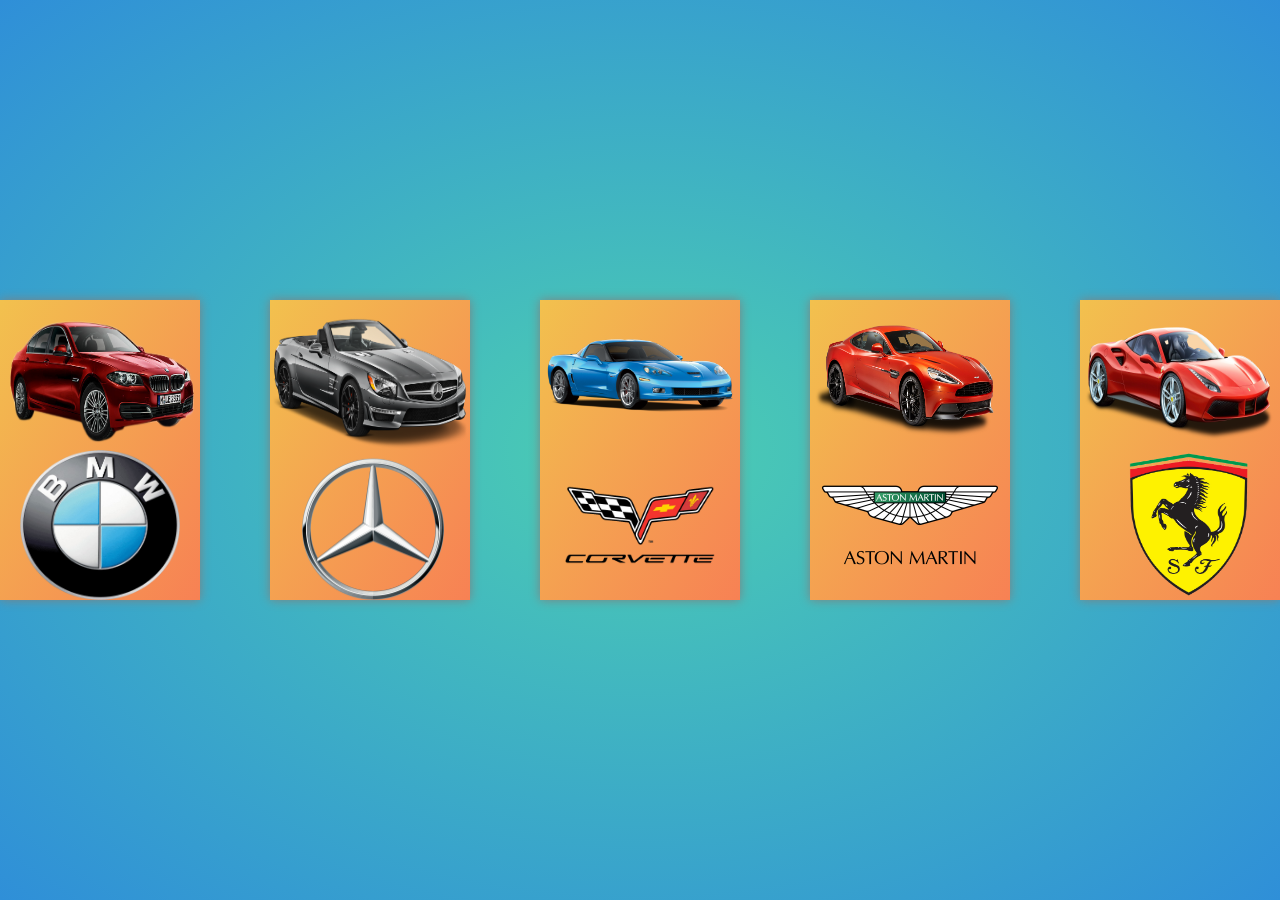
<file: AnimatedCards/index.html>
<!doctype html>
<html class="no-js">
  <head>
    <meta charset="utf-8">
    <title>FastShell by @_Karamii</title>

    <meta http-equiv="X-UA-Compatible" content="IE=edge">
    <meta name="description" content="">
    <meta name="viewport" content="width=device-width,initial-scale=1">

    <link href="//www.google-analytics.com" rel="dns-prefetch">
    <link href="//ajax.googleapis.com" rel="dns-prefetch">
    <link href="assets/css/style.min.css" rel="stylesheet">
    <script src="assets/components/modernizr/modernizr.js"></script>
  </head>
  <body>

    <header class="header" role="banner">
      
    </header>

    <main class="main" role="main">
      <div class="cards cards_one">
        <img src="assets/img/BMW.png" alt="">
        <img src="assets/img/BMW_logo.png" alt="">
      </div>
      <div class="cards cards_two">
          <img src="assets/img/Mersedes.png" alt="">
          <img src="assets/img/Mersedes_logo.png" alt="">
      </div>
      <div class="cards cards_three">
          <img src="assets/img/Corvette.png" alt="">
          <img src="assets/img/Corvette_logo.png" alt="">
      </div>
      <div class="cards cards_four">
          <img src="assets/img/Aston.png" alt="">
          <img src="assets/img/Aston_logo.png" alt="">
      </div>
      <div class="cards cards_five">
          <img src="assets/img/Ferrari.png" alt="">
          <img src="assets/img/Ferrari_logo.png" alt="">
      </div>
      <!-- <div class="cards cards_five">
          <img src="assets/img/Mersedes.png" alt="">
          <img src="assets/img/Mersedes_logo.png" alt="">
      </div> -->
    </main>

    <aside class="sidebar" role="complementary">

    </aside>

    <footer class="footer" role="contentinfo">

    </footer>


  </body>
</html>
</file>
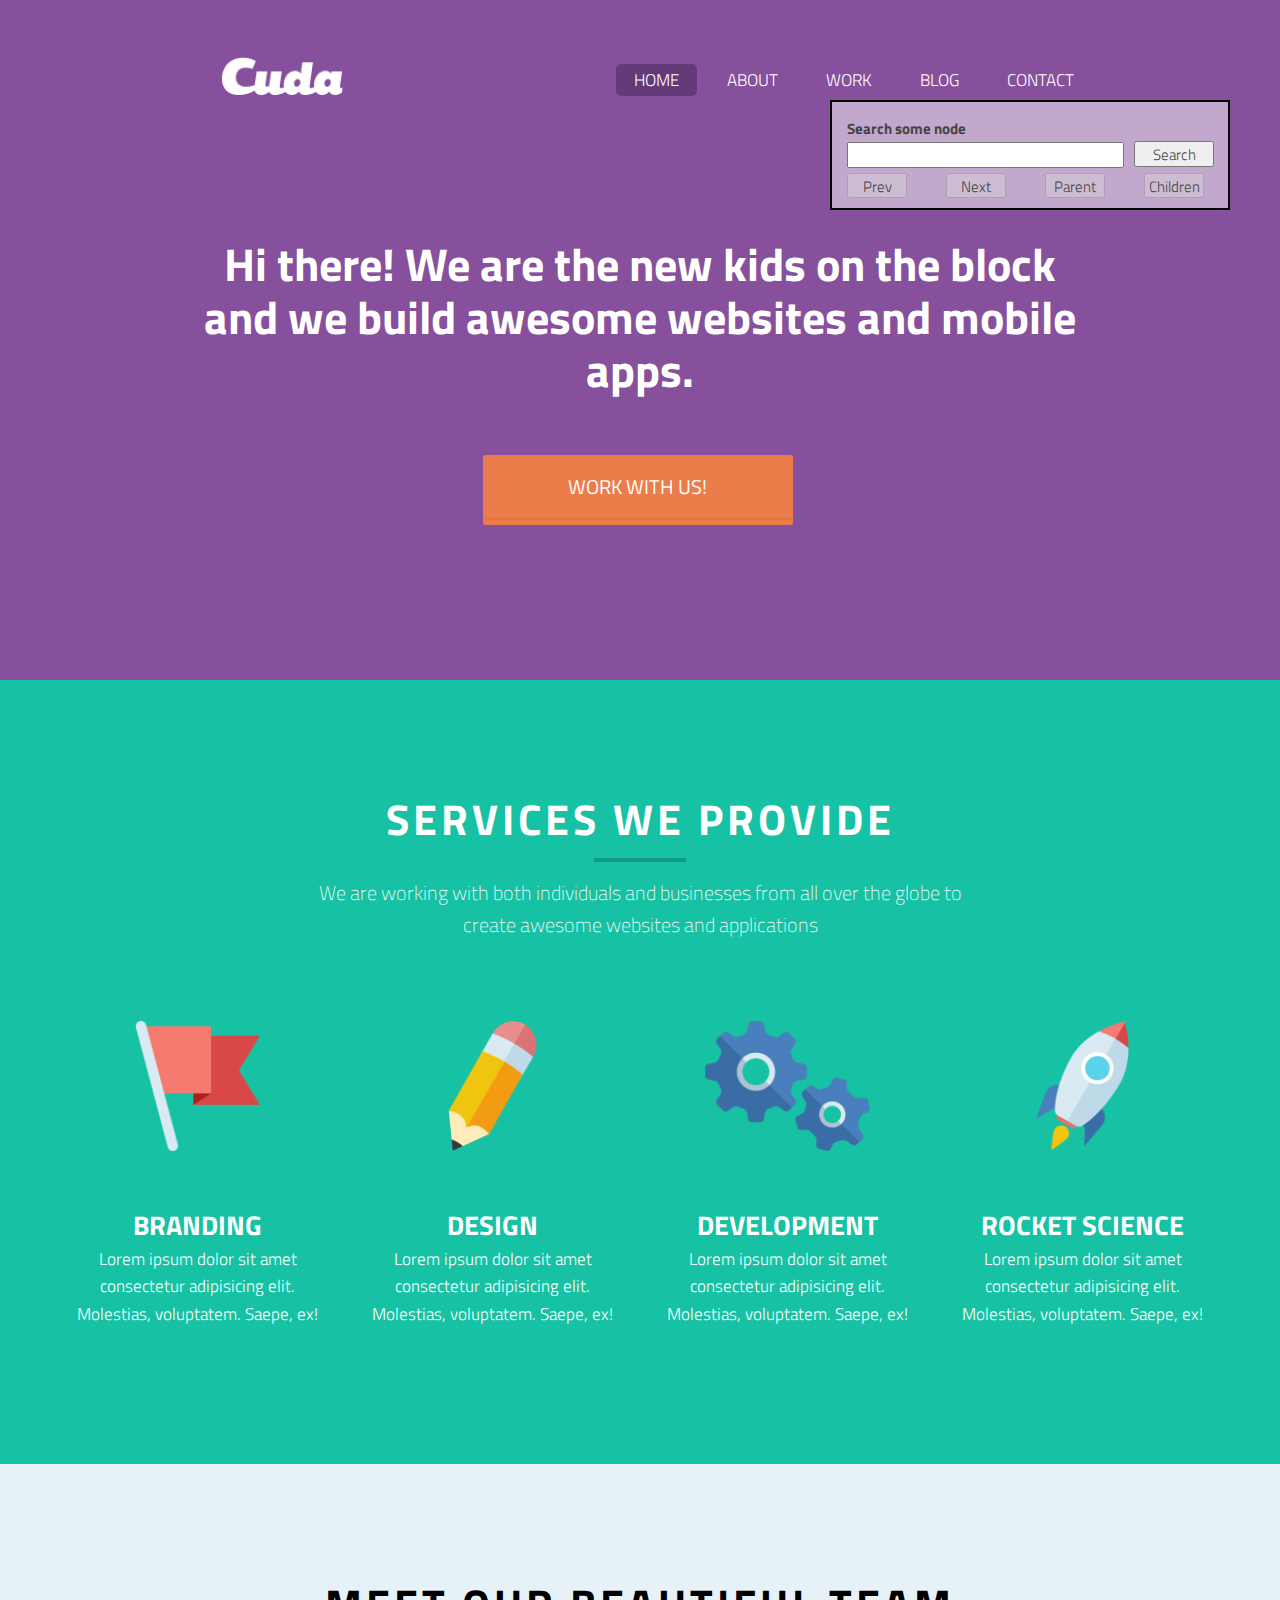
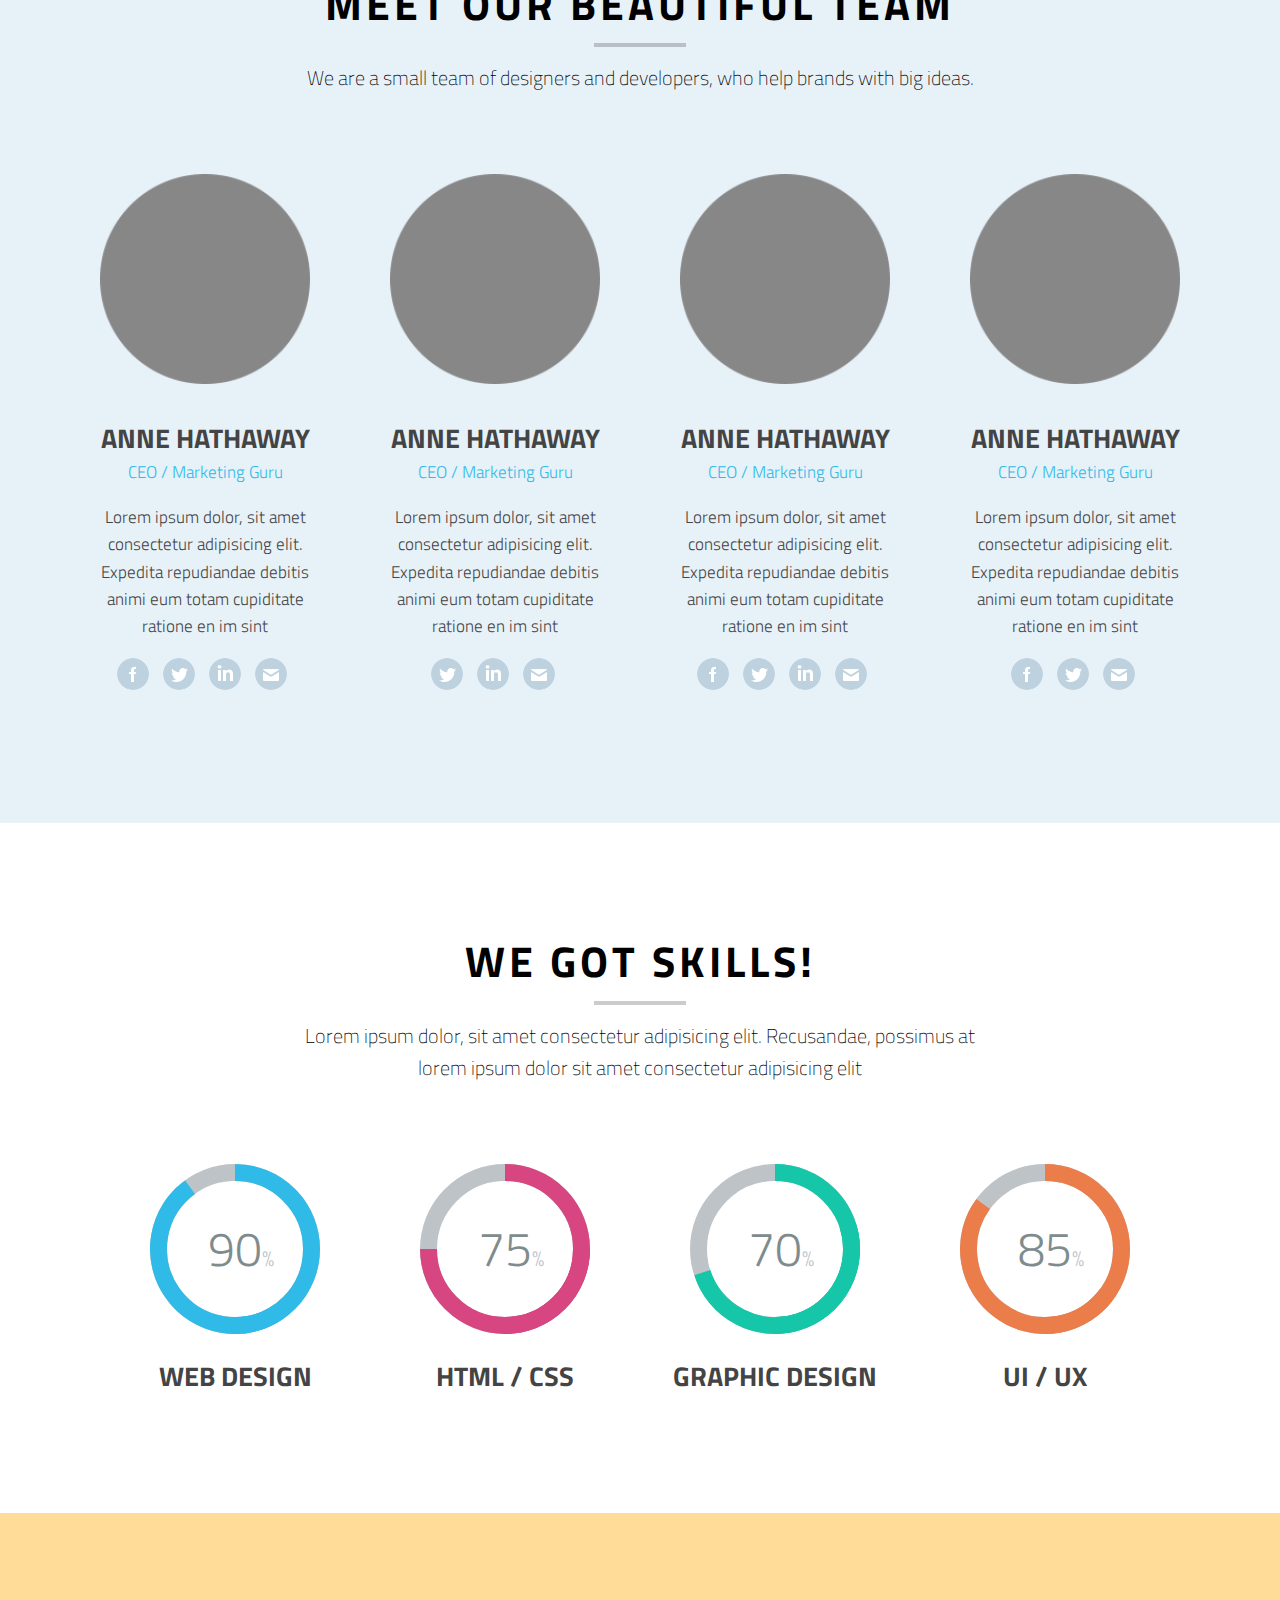
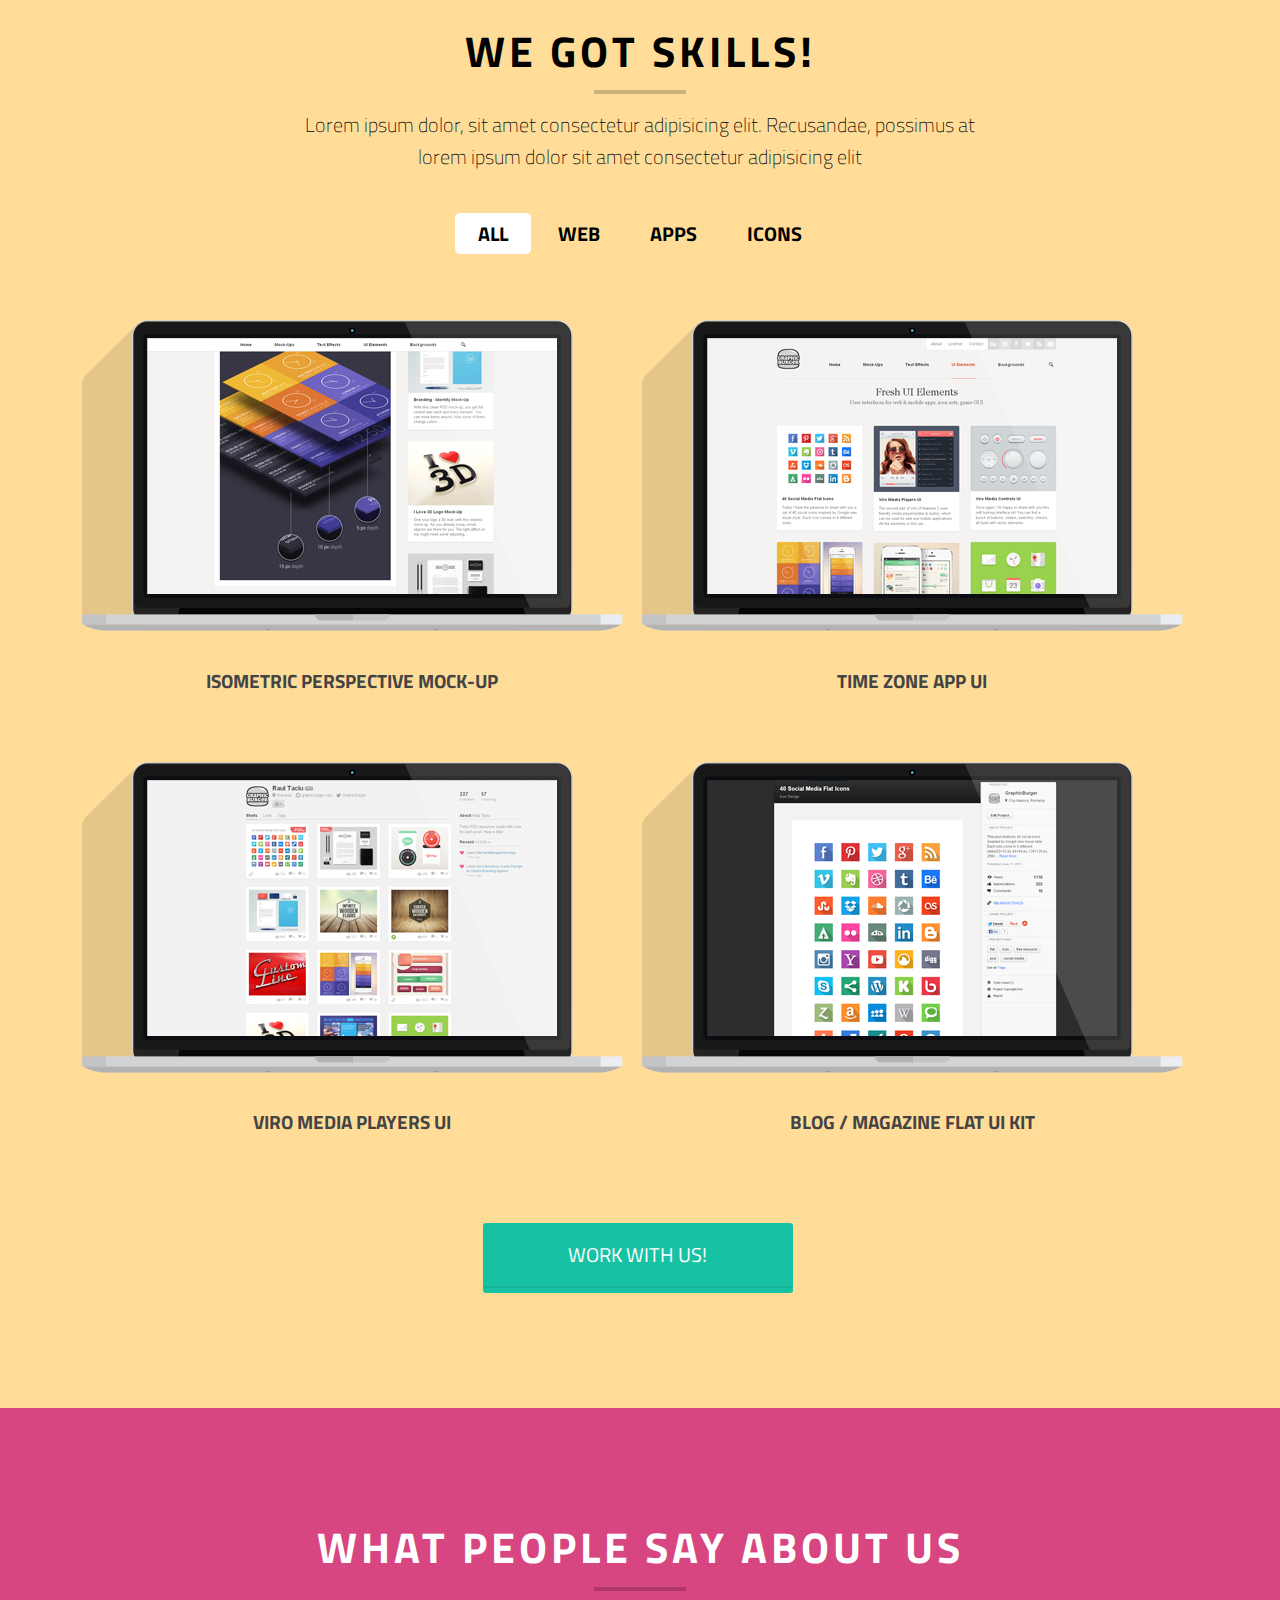
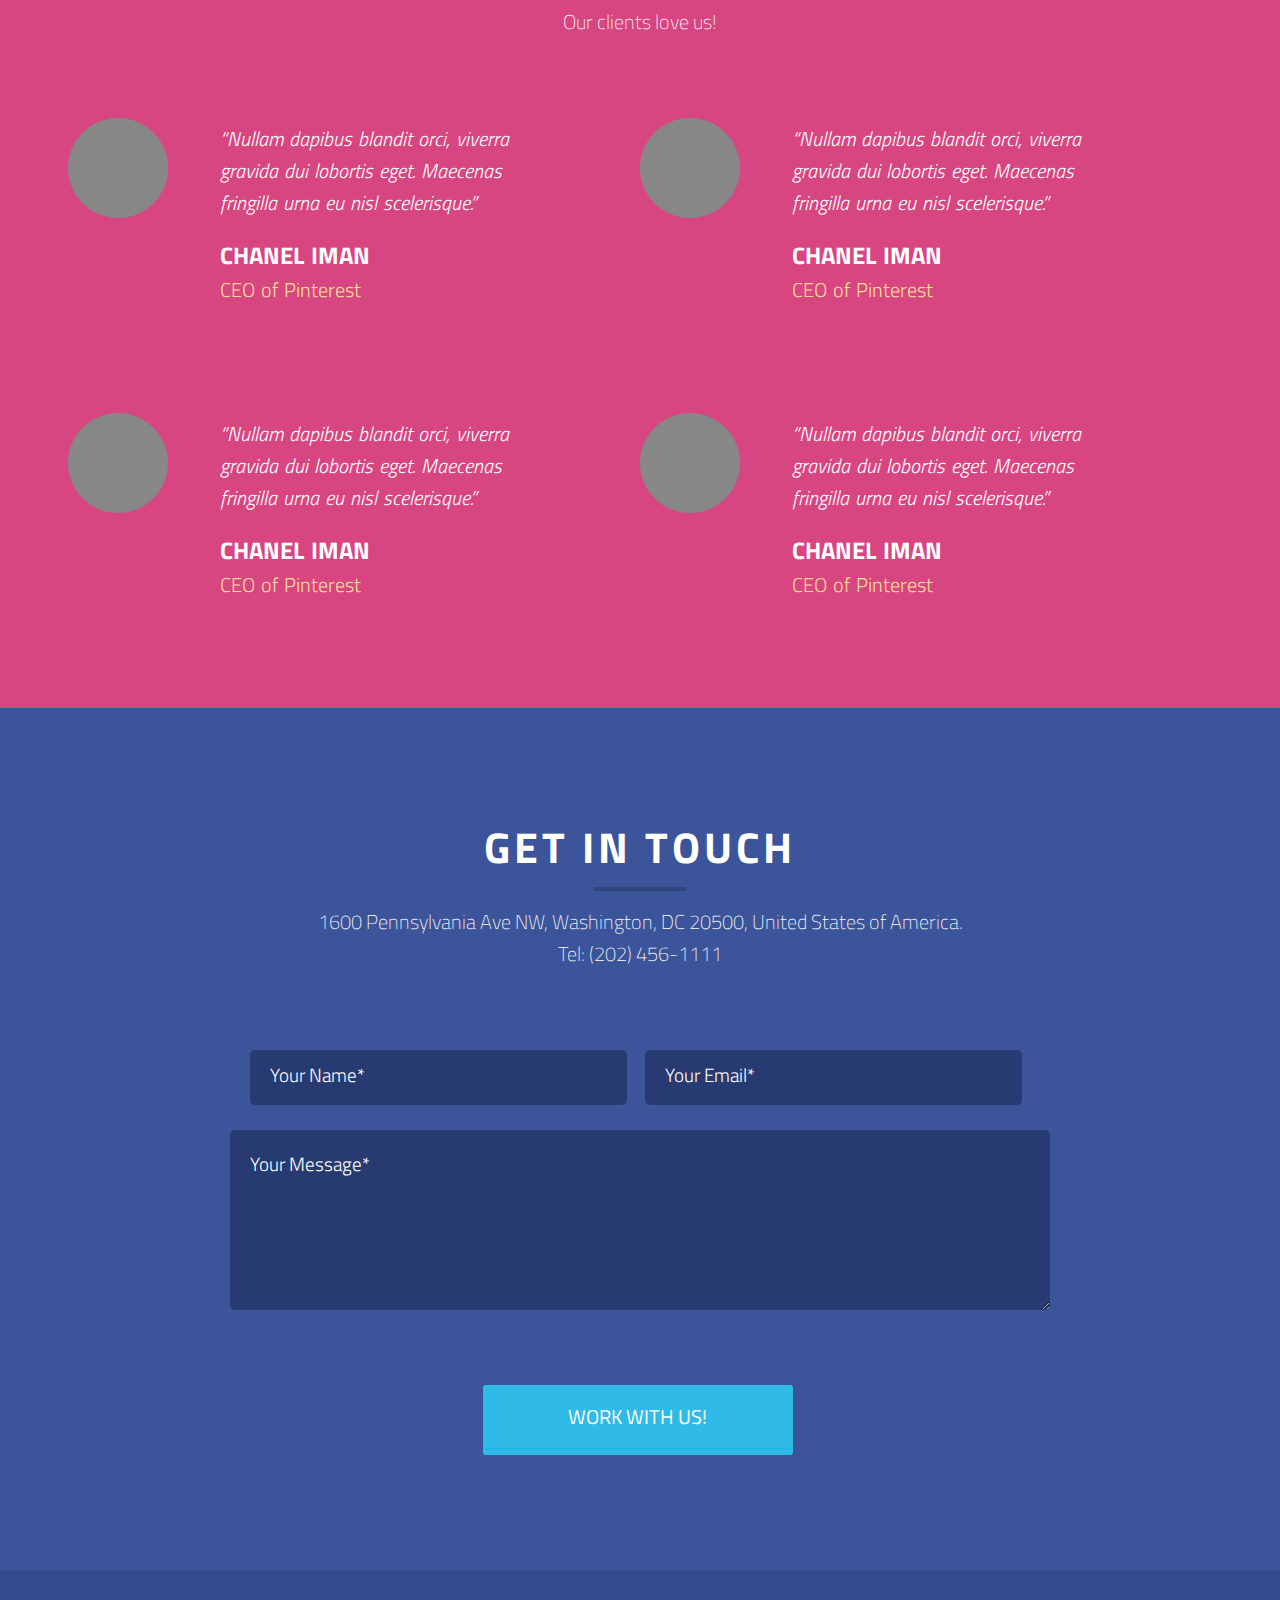
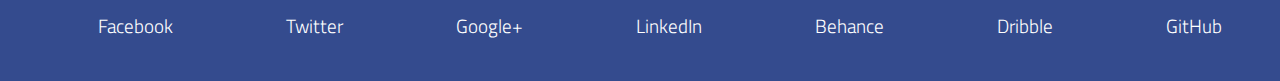
<file: app/index.html>
<!doctype html>
<html class="no-js">
  <head>
    <meta charset="utf-8">
    <title>FastShell by @_Karamii</title>

    <meta http-equiv="X-UA-Compatible" content="IE=edge">
    <meta name="description" content="">
    <meta name="viewport" content="width=device-width,initial-scale=1">

    <link href="//www.google-analytics.com" rel="dns-prefetch">
    <link href="//ajax.googleapis.com" rel="dns-prefetch">
    <link href="assets/css/style.min.css" rel="stylesheet">
    <link href="https://fonts.googleapis.com/css?family=Titillium+Web" rel="stylesheet">

    <script src="assets/components/modernizr/modernizr.js"></script>
  </head>
  <body>

    <header class="header" role="banner">
      <div class="content_header clearfix">
      <div class="logo">
        <a href="#">
          <img src="assets/img/logo.png" alt="Logo">
        </a>
      </div>
      <label class="burger">
      <a class="burger_links">
        <span class="first"></span>
        <span class="second"></span>
        <span class="third"></span>
      </a>
      </label>
      <nav class="nav" role="navigation">
        <ul>
          <li>
            <a href="#" class="active">HOME</a>
          </li>
          <li>
              <a href="#">ABOUT</a>
          </li>
          <li>
              <a href="#">WORK</a>
          </li>
          <li>
              <a href="#">BLOG</a>
          </li>
          <li>
              <a href="#">CONTACT</a>
          </li>
        </ul>
      </nav>
      </div>
    </header>
  
  <main>
    
    
    <section class="first_sect clearfix">
      <div class="container_for_first_sect">
        <div class="container_text">
          <h3>Hi there! We are the new kids on the block <br>
            and we build awesome websites and mobile apps.</h3>
        </div>
        <div class="center">
          <input class="button" type="button" value="WORK WITH US!" id="butt">
        </div>
      </div>
    </section> 
    
    
    <section class="second_sect clearfix">
      <div class="container_for_second_sect">
        <div class="headind_sect">
          <h3 class="decoline">SERVICES WE PROVIDE</h3> 
        </div>
        <div class="heading_descript">
            <p>We are working with both individuals and businesses from all over the globe
            to create awesome websites and applications</p>
        </div>
        <div class="blocks_container clearfix">
          <div class="blokc_flag main_sett">
            <img src="assets/img/Flag icon.png" alt="flag">
            <p class="block_heading">BRANDING</p>
            <p class="block_descript">Lorem ipsum dolor sit amet consectetur adipisicing elit. Molestias, voluptatem. Saepe, ex!</p>
          </div>
          <div class="blokc_pen main_sett">
            <img src="assets/img/Crayon icon.png" alt="flag">
            <p class="block_heading">DESIGN</p>
            <p class="block_descript">Lorem ipsum dolor sit amet consectetur adipisicing elit. Molestias, voluptatem. Saepe, ex!</p>
          </div>
          <div class="blokc_repair main_sett">
            <img src="assets/img/Gears icon.png" alt="flag">
            <p class="block_heading">DEVELOPMENT</p>
            <p class="block_descript">Lorem ipsum dolor sit amet consectetur adipisicing elit. Molestias, voluptatem. Saepe, ex!</p>
          </div>
          <div class="blokc_rocket main_sett">
              <img src="assets/img/Rocket icon.png" alt="flag">
              <p class="block_heading">ROCKET SCIENCE</p>
              <p class="block_descript">Lorem ipsum dolor sit amet consectetur adipisicing elit. Molestias, voluptatem. Saepe, ex!</p>
            </div>
        </div>
      </div>
    </section>

    <section class="third_sect clearfix">
      <div class="container_for_third_sec">
        <div class="headind_sect">
          <h3 class="decoline">MEET OUR BEAUTIFUL TEAM</h3> 
        </div>
        <div class="heading_descript">
            <p>We are a small team of designers and developers, who help brands with big ideas.</p>
        </div>
        <div class="team_container clearfix">
          <div class="team_items ">
            <img src="assets/img/Base.png" alt="base">
            <p class="block_heading">ANNE HATHAWAY</p>
            <p class="block_descript blue">CEO / Marketing Guru</p>
            <p class="block_descript">Lorem ipsum dolor, sit amet consectetur adipisicing elit. 
              Expedita repudiandae debitis animi eum totam cupiditate ratione en
              im sint</p>
            <div class="icons_container clearfix ">
                <a class="social-sprite social-sprite-Fb-icon"></a>
                <a class="social-sprite social-sprite-Twitter-icon"></a>
                <a class="social-sprite social-sprite-LinkedIn-icon"></a>
                <a class="social-sprite social-sprite-Mail-icon"></a>
            </div>
          </div>
          <div class="team_items ">
              <img src="assets/img/Base.png" alt="base">
              <p class="block_heading">ANNE HATHAWAY</p>
              <p class="block_descript blue">CEO / Marketing Guru</p>
              <p class="block_descript">Lorem ipsum dolor, sit amet consectetur adipisicing elit. 
                Expedita repudiandae debitis animi eum totam cupiditate ratione en
                im sint</p>
              <div class="icons_container clearfix three_icons">
                  <a class="social-sprite social-sprite-Twitter-icon"></a>
                  <a class="social-sprite social-sprite-LinkedIn-icon"></a>
                  <a class="social-sprite social-sprite-Mail-icon"></a>
              </div>
          </div>
          <div class="team_items ">
              <img src="assets/img/Base.png" alt="base">
              <p class="block_heading">ANNE HATHAWAY</p>
              <p class="block_descript blue">CEO / Marketing Guru</p>
              <p class="block_descript">Lorem ipsum dolor, sit amet consectetur adipisicing elit. 
                Expedita repudiandae debitis animi eum totam cupiditate ratione en
                im sint</p>
              <div class="icons_container clearfix ">
                  <a class="social-sprite social-sprite-Fb-icon"></a>
                  <a class="social-sprite social-sprite-Twitter-icon"></a>
                  <a class="social-sprite social-sprite-LinkedIn-icon"></a>
                  <a class="social-sprite social-sprite-Mail-icon"></a>
              </div>
          </div>
          <div class="team_items ">
              <img src="assets/img/Base.png" alt="base">
              <p class="block_heading">ANNE HATHAWAY</p>
              <p class="block_descript blue">CEO / Marketing Guru</p>
              <p class="block_descript">Lorem ipsum dolor, sit amet consectetur adipisicing elit. 
                Expedita repudiandae debitis animi eum totam cupiditate ratione en
                im sint</p>
              <div class="icons_container clearfix three_icons ">
                  <a class="social-sprite social-sprite-Fb-icon"></a>
                  <a class="social-sprite social-sprite-Twitter-icon"></a>
                  <a class="social-sprite social-sprite-Mail-icon"></a>
              </div>
            </div>                              
        </div>
      </div>
    </section>
    <section class="fourth_sect clearfix">
      <div class="container_for_fourth_sec">
        <div class="headind_sect">
          <h3 class="decoline">WE GOT SKILLS!</h3> 
        </div>
        <div class="heading_descript">
            <p>Lorem ipsum dolor, sit amet consectetur adipisicing elit. Recusandae, possimus at <br>
              lorem ipsum dolor sit amet consectetur adipisicing elit</p>
        </div>
        <div class="skills_block_container clearfix">
          <div class="skills_items">
            <div class="progress_pos">
              <div class="pie-wrapper progress-90 style-2">
                <span class="label">90<span class="smaller">%</span></span>
                  <div class="pie">
                  <div class="left-side half-circle"></div>
                  <div class="right-side half-circle"></div>
                </div>
              <div class="shadow"></div>
            </div>
          </div>
            <p class="block_heading">WEB DESIGN</p>
          </div>
          <div class="skills_items">
              <div class="progress_pos">
                <div class="pie-wrapper progress-75 style-2">
                  <span class="label">75<span class="smaller">%</span></span>
                    <div class="pie">
                    <div class="left-side half-circle"></div>
                    <div class="right-side half-circle"></div>
                  </div>
                <div class="shadow"></div>
              </div>
            </div>
              <p class="block_heading">HTML / CSS</p>
            </div>
            <div class="skills_items">
                <div class="progress_pos">
                  <div class="pie-wrapper progress-70 style-2">
                    <span class="label">70<span class="smaller">%</span></span>
                      <div class="pie">
                      <div class="left-side half-circle"></div>
                      <div class="right-side half-circle"></div>
                    </div>
                  <div class="shadow"></div>
                </div>
              </div>
                <p class="block_heading">GRAPHIC DESIGN</p>
              </div>
              <div class="skills_items">
                  <div class="progress_pos">
                    <div class="pie-wrapper progress-85 style-2">
                      <span class="label">85<span class="smaller">%</span></span>
                        <div class="pie">
                        <div class="left-side half-circle"></div>
                        <div class="right-side half-circle"></div>
                      </div>
                    <div class="shadow"></div>
                  </div>
                </div>
                  <p class="block_heading">UI / UX</p>
                </div>
        </div>
        
      </div>
    </section>

    <section class="fifth_sect clearfix">
        <div class="container_for_fifth_sec">
            <div class="headind_sect">
                <h3 class="decoline">WE GOT SKILLS!</h3> 
              </div>
              <div class="heading_descript">
                  <p>Lorem ipsum dolor, sit amet consectetur adipisicing elit. Recusandae, possimus at <br>
                    lorem ipsum dolor sit amet consectetur adipisicing elit</p>
              </div>
              <nav class="nav" role="navigation">
                  <ul>
                    <li>
                      <a href="#" class="active">ALL</a>
                    </li>
                    <li>
                        <a href="#">WEB</a>
                    </li>
                    <li>
                        <a href="#">APPS</a>
                    </li>
                    <li>
                        <a href="#">ICONS</a>
                    </li>
                  </ul>
              </nav>
              <ul class="portfolio__items">
                  <li>
                      <img alt="Isometric Perspective Mock-Up" src="assets/img/1.png" />
                      <h5>ISOMETRIC PERSPECTIVE MOCK-UP</h5>
                  </li>
                  <li>
                      <img alt="Time Zone App UI" src="assets/img/2.png" />
                      <h5>TIME ZONE APP UI</h5>
                  </li>
                  <li>
                      <img alt="Viro Media Players UI" src="assets/img/3.png" />
                      <h5>VIRO MEDIA PLAYERS UI</h5>
                  </li>
                  <li>
                      <img alt="Blog / Magazine Flat UI Kit" src="assets/img/4.png" />
                      <h5>BLOG / MAGAZINE FLAT UI KIT</h5>
                  </li>
              </ul>  
              <div class="center">
                  <input class="button" type="button" value="WORK WITH US!" id="butt">
              </div>            
        </div>
    </section>


    <section class="sixth_sect clearfix">
      <div class="container_for_sixth_sec">
        <div class="headind_sect">
          <h3 class="decoline">WHAT PEOPLE SAY ABOUT US</h3> 
        </div>
        <div class="heading_descript">
          <p>Our clients love us!</p>
      </div>
      <div class="rewiews_container clearfix">
        <div class="rewiews_bloks clearfix">
          <img src="assets/img/Base.png" alt="">
          <p>“Nullam dapibus blandit orci, viverra gravida dui lobortis eget. Maecenas fringilla urna eu nisl scelerisque.”</p>
          <p class="position_rewiews">CHANEL IMAN</p>
          <p class="position_rewiews_gold">CEO of Pinterest</p>
        </div>
        <div class="rewiews_bloks clearfix">
          <img src="assets/img/Base.png" alt="">
          <p>“Nullam dapibus blandit orci, viverra gravida dui lobortis eget. Maecenas fringilla urna eu nisl scelerisque.”</p>
          <p class="position_rewiews">CHANEL IMAN</p>
          <p class="position_rewiews_gold">CEO of Pinterest</p>
        </div>
        <div class="rewiews_bloks clearfix">
          <img src="assets/img/Base.png" alt="">
          <p>“Nullam dapibus blandit orci, viverra gravida dui lobortis eget. Maecenas fringilla urna eu nisl scelerisque.”</p>
          <p class="position_rewiews">CHANEL IMAN</p>
          <p class="position_rewiews_gold">CEO of Pinterest</p>
        </div>
        <div class="rewiews_bloks clearfix">
          <img src="assets/img/Base.png" alt="">
          <p>“Nullam dapibus blandit orci, viverra gravida dui lobortis eget. Maecenas fringilla urna eu nisl scelerisque.”</p>
          <p class="position_rewiews">CHANEL IMAN</p>
          <p class="position_rewiews_gold">CEO of Pinterest</p>
        </div>
      </div>
      </div>
    </section>


    <section class="seventh_sect clearfix">
        <div class="container_for_seventh_sec">
          <div class="headind_sect">
            <h3 class="decoline">GET IN TOUCH</h3> 
          </div>
          <div class="heading_descript">
              <p>1600 Pennsylvania Ave NW, Washington, DC 20500, United States of America. Tel: (202) 456-1111</p>
          </div>

          <div class="feedback__block__container">  
            <form>
              <input  class="first_in" placeholder="Your Name*" />
              <input placeholder="Your Email*" />
              <textarea>Your Message*</textarea>
            </form>
          </div>

          <div class="center">
              <input class="button" type="button" value="WORK WITH US!" id="butt">
          </div>  
        </div>
    </section>
  </main>

  <footer class="footer" role="contentinfo">
        
      <ul>
          <li><a href="#">Facebook</a></li>
          <li><a href="#">Twitter</a></li>
          <li><a href="#">Google+</a></li>
          <li><a href="#">LinkedIn</a></li>
          <li><a href="#">Behance</a></li>
          <li><a href="#">Dribble</a></li>
          <li><a href="#">GitHub</a></li>
      </ul>

</footer>


    

    <script src="assets/components/jquery/jquery.min.js"></script>
    <script src="assets/js/scripts.min.js"></script>

  
    

  </body>
</html>
</file>
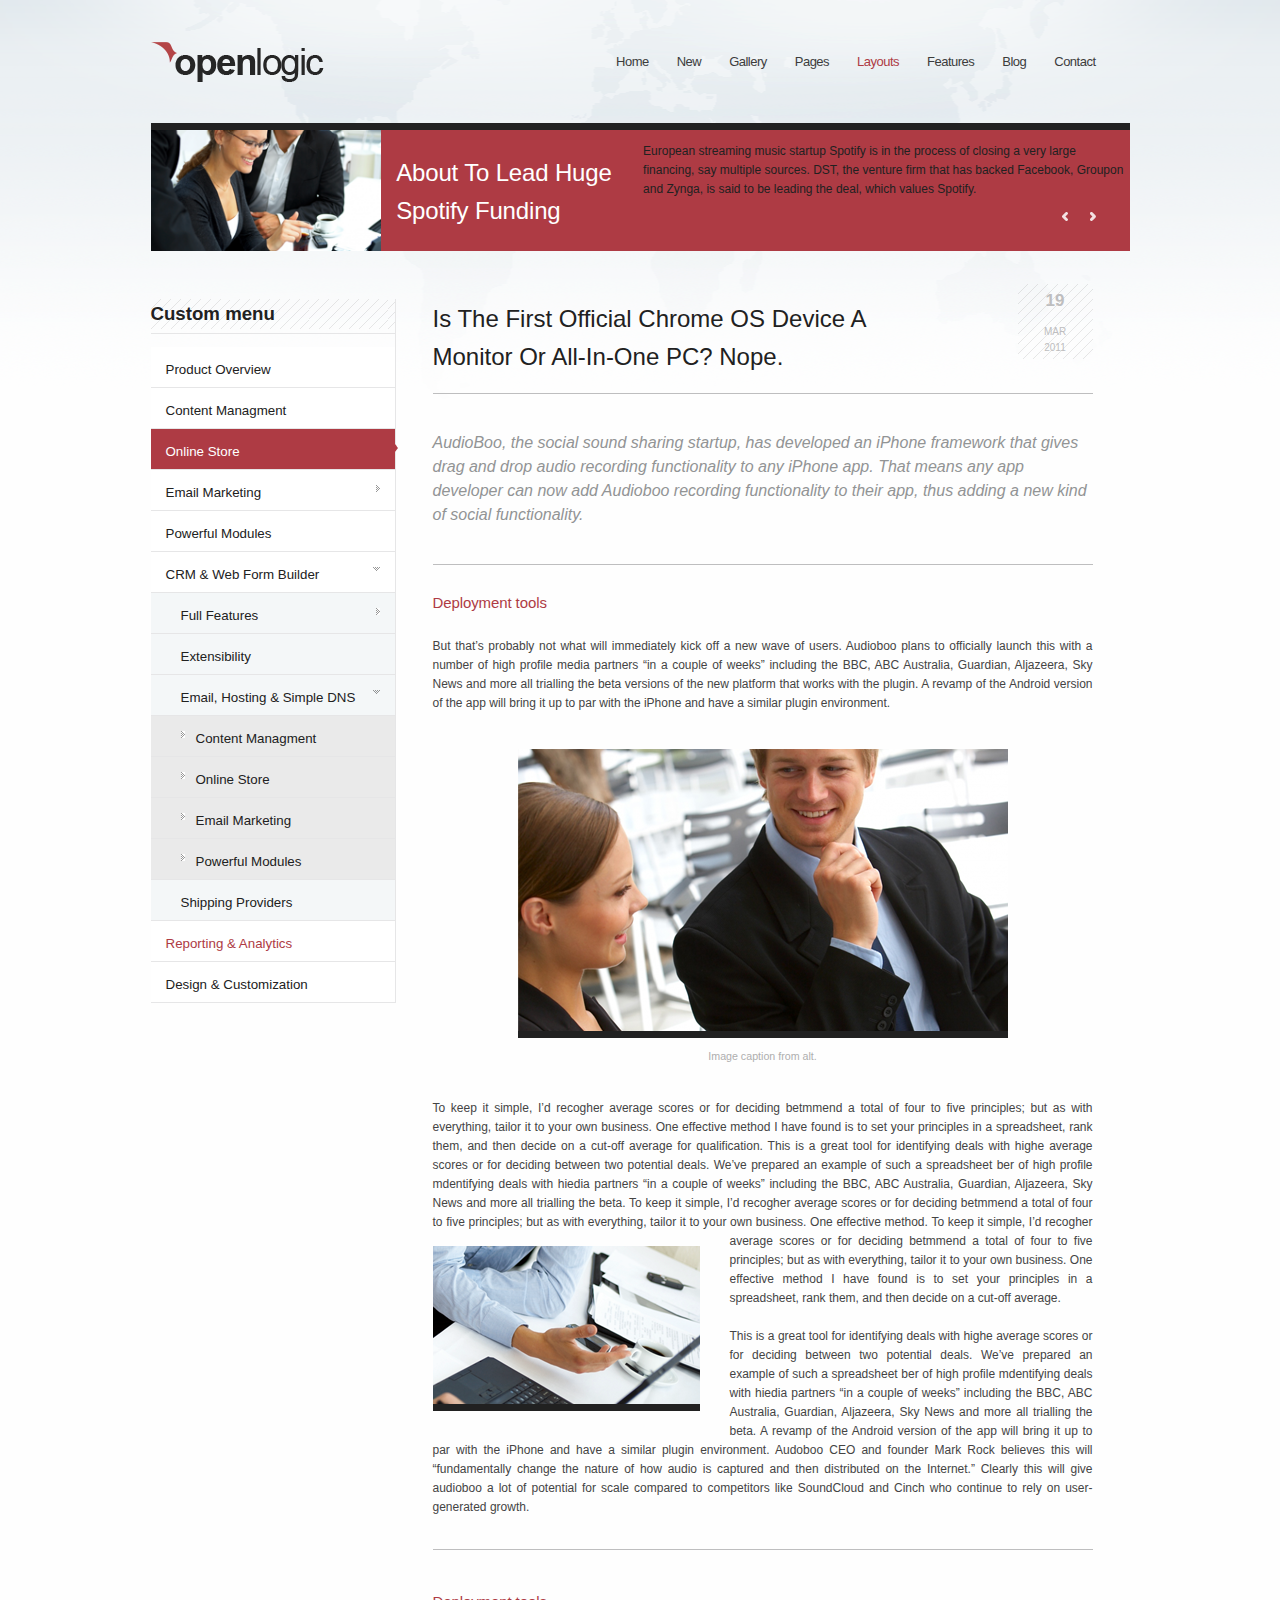
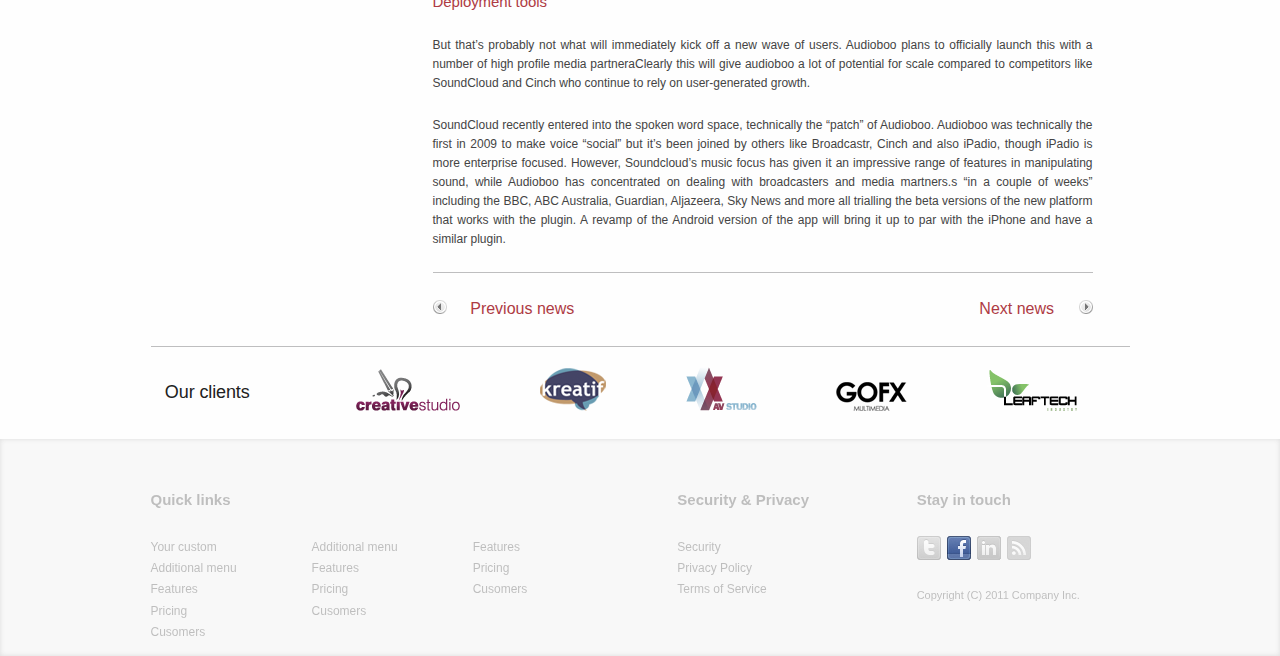
<file: OpenLogic/index.html>
<!doctype html>
<html>
    <head>
        <meta charset="utf-8">
        <title>Openlogic</title>

        <meta http-equiv="X-UA-Compatible" content="IE=edge">
        <meta name="description" content="">
        <meta name="viewport" content="width=device-width,initial-scale=1">
        <link href="assets/css/style.min.css" rel="stylesheet">
    </head>
<body>

    <header class="header" role="banner">
        <div class="header__nav">
            <img src="assets/img/logo.png" class="header__logo" alt="Header logo" />
            <nav>
                <ul class="nav--first">
                    <li><a href="javascript:void(0);">Home</a></li>
                    <li><a href="javascript:void(0);">New</a></li>
                    <li><a href="javascript:void(0);">Gallery</a></li>
                    <li><a href="javascript:void(0);">Pages</a></li>
                    <li><a href="javascript:void(0);" class="header__link--active">Layouts</a>
                        <ul class="nav--second">
                            <li><a href="javascript:void(0);" class="header__link--second--active">Headers</a>
                                <ul class="nav--third">
                                    <li><a href="javascript:void(0);">No headers</a></li>
                                    <li><a href="javascript:void(0);">Only bread crumbs</a></li>
                                    <li><a href="javascript:void(0);" class="header__link--second--active">Auromatic</a></li>
                                    <li><a href="javascript:void(0);">Custom Text/HTML</a></li>
                                    <li><a href="javascript:void(0);">Twitter feed</a></li>
                                    <li><a href="javascript:void(0);">Slider</a></li>
                                </ul>  
                            </li>
                            <li><a href="javascript:void(0);">Sidebar</a></li>
                            <li><a href="javascript:void(0);">Columns</a></li>
                        </ul>
                    </li>
                    <li><a href="javascript:void(0);">Features</a></li>
                    <li><a href="javascript:void(0);">Blog</a></li>
                    <li><a href="javascript:void(0);">Contact</a></li>
                </ul>
            </nav>
        </div>
    </header>

    
    <main class="main" role="main">
        <div class="banner">
            <img src="assets/img/header_pic.png" class="header__banner__image" alt="Banner image">
            <article>
                <h3>About To Lead Huge Spotify Funding</h3>
                <p>European streaming music startup Spotify is in the process of closing a very large financing, say multiple sources. DST, the venture firm that has backed Facebook, Groupon and Zynga, is said to be leading the deal, which values Spotify.</p>
                <ul>
                    <li>
                        <a href="javascript:void(0)">
                            <img src="assets/img/banner__arrow__left.png" />
                        </a>
                    </li>

                    <li>
                        <a href="javascript:void(0)">
                            <img src="assets/img/banner__arrow__right.png" />
                        </a>
                    </li>
                </ul>
            </article>
        </div>
        <aside>
            <nav>
                <div>
                    <h4>Custom menu</h4>
                </div>
                <ul>
                    <li><a href="javascript:void(0);">Product Overview</a></li>
                    <li><a href="javascript:void(0);">Content Managment</a></li>
                    <li><a href="javascript:void(0);" class="link--active">Online Store</a></li>
                    <li><a href="javascript:void(0);" class="arrow--right">Email Marketing</a></li>
                    <li><a href="javascript:void(0);">Powerful Modules</a></li>
                    <li><a href="javascript:void(0);" class="arrow--bottom">CRM & Web Form Builder</a></li>
                    <li><a href="javascript:void(0);" class="link--inside arrow--right">Full Features</a></li>
                    <li><a href="javascript:void(0);" class="link--inside">Extensibility</a></li>
                    <li><a href="javascript:void(0);" class="link--inside arrow--bottom">Email, Hosting & Simple DNS</a></li>
                    <li><a href="javascript:void(0);" class="link--inside--second">Content Managment</a></li>
                    <li><a href="javascript:void(0);" class="link--inside--second">Online Store</a></li>
                    <li><a href="javascript:void(0);" class="link--inside--second">Email Marketing</a></li>
                    <li><a href="javascript:void(0);" class="link--inside--second">Powerful Modules</a></li>
                    <li><a href="javascript:void(0);" class="link--inside">Shipping Providers</a></li>
                    <li><a href="javascript:void(0);" class="link--hover">Reporting & Analytics</a></li>
                    <li><a href="javascript:void(0);">Design & Customization</a></li>
                </ul>
            </nav>
        </aside>

        <section>
            <header>
                <h1>
                    Is The First Official Chrome OS Device A <br />
                     Monitor Or All-In-One PC? Nope.
                </h1>
                <div class="article__date">
                    <span class="date--day">19</span>
                    <span class="date">MAR</span>
                    <span class="date">2011</span>
                </div>
            </header>

            <article>
                <div class="article__overwiev">
                    <p>
                        AudioBoo, the social sound sharing startup, has developed an iPhone framework that gives drag and drop audio recording functionality to any iPhone app. That means any app developer can now add Audioboo recording functionality to their app, thus adding a new kind of social functionality. 
                    </p>
                </div>
                <div class="article__part">
                    <h3>Deployment tools</h3>
                    <p class="first_paragraph">But that’s probably not what will immediately kick off a new wave of users. Audioboo plans to officially launch this with a number of high profile media partners “in a couple of weeks” including the BBC, ABC Australia, Guardian, Aljazeera, Sky News and more all trialling the beta versions of the new platform that works with the plugin. A revamp of the Android version of the app will bring it up to par with the iPhone and have a similar plugin environment.</p>
                    <div class="article__photo">
                        <img alt="Article big photo" src="assets/img/articleGeneralPhoto.png" />
                        <span>Image caption from alt.</span>
                    </div>
                    <p>
                            To keep it simple, I’d recogher average scores or for deciding betmmend a total of four to five principles; but as with everything, tailor it to your own business. One effective method I have found is to set your principles in a spreadsheet, rank them, and then decide on a cut-off average for qualification. This is a great tool for identifying deals with highe average scores or for deciding between two potential deals. We’ve prepared an example of such a spreadsheet ber of high profile mdentifying deals with hiedia partners “in a couple of weeks” including the BBC, ABC Australia, Guardian, Aljazeera, Sky News and more all trialling the beta. To keep it simple, I’d recogher average scores or for deciding betmmend a total of four to five principles; but as with everything, tailor it to your own business. One effective method.
                        <img alt="Article small photo" src="assets/img/articleSmallPhoto.png" />
                        To keep it simple, I’d recogher average scores or for deciding betmmend a total of four to five principles; but as with everything, tailor it to your own business. One effective method I have found is to set your principles in a spreadsheet, rank them, and then decide on a cut-off average. <br /> <br /> This is a great tool for identifying deals with highe average scores or for deciding between two potential deals. We’ve prepared an example of such a spreadsheet ber of high profile mdentifying deals with hiedia partners “in a couple of weeks” including the BBC, ABC Australia, Guardian, Aljazeera, Sky News and more all trialling the beta. A revamp of the Android version of the app will bring it up to par with the iPhone and have a similar plugin environment. Audoboo CEO and founder Mark Rock believes this will “fundamentally change the nature of how audio is captured and then distributed on the Internet.” Clearly this will give audioboo a lot of potential for scale compared to competitors like SoundCloud and Cinch who continue to rely on user-generated growth.
                    </p>
                </div>
                <div class="article__part article__part--second">
                    <h3>Deployment tools</h3>
                    <p>
                        But that’s probably not what will immediately kick off a new wave of users. Audioboo plans to officially launch this with a number of high profile media partneraClearly this will give audioboo a lot of potential for scale compared to competitors like SoundCloud and Cinch who continue to rely on user-generated growth.
                    </p>
                    <p>
                            SoundCloud recently entered into the spoken word space, technically the “patch” of Audioboo. Audioboo was technically the first in 2009 to make voice “social” but it’s been joined by others like Broadcastr, Cinch and also iPadio, though iPadio is more enterprise focused. However, Soundcloud’s music focus has given it an impressive range of features in manipulating sound, while Audioboo has concentrated on dealing with broadcasters and media martners.s “in a couple of weeks” including the BBC, ABC Australia, Guardian, Aljazeera, Sky News and more all trialling the beta versions of the new platform that works with the plugin. A revamp of the Android version of the app will bring it up to par with the iPhone and have a similar plugin.
                    </p>    
                </div>
            </article>

            <footer>
                <a href="javascript:void(0);">
                    <img alt="Prev"  src="assets/img/prev.png" />
                    <span>
                        Previous news
                    </span>
                </a>

                <a href="javascript:void(0);">
                    <span>
                        Next news
                    </span>
                    <img alt="Next"  src="assets/img/next.png" />
                </a>
            </footer>
        </section>

        <div class="clients__block">
            <h3>Our clients</h3>
            <ul>
                <li><a><img alt="Creative Studio" src="assets/img/creative studio.png"></a></li>
                <li><a><img alt="Kreatif" src="assets/img/kreatif.png"></a></li>
                <li><a><img alt="Avstudio" src="assets/img/avstudio.png"></a></li>
                <li><a><img alt="GOFX" src="assets/img/gofx.png"></a></li>
                <li><a><img alt="Leaftech" src="assets/img/leaftech.png"></a></li>
            </ul>
        </div>
    </main>


    <footer class="footer" role="contentinfo">
        <div class="footer__container">
            <div class="footer__items">
                <div class="block">
                    <h5>Quick links</h5>
                    <div>
                        <ul>
                            <li><a href="javascript:void(0);">Your custom</a></li>
                            <li><a href="javascript:void(0);">Additional menu</a></li>
                            <li><a href="javascript:void(0);">Features</a></li>
                            <li><a href="javascript:void(0);">Pricing</a></li>
                            <li><a href="javascript:void(0);">Cusomers</a></li>
                        </ul>
                        <ul>
                            <li><a href="javascript:void(0);">Additional menu</a></li>
                            <li><a href="javascript:void(0);">Features</a></li>
                            <li><a href="javascript:void(0);">Pricing</a></li>
                            <li><a href="javascript:void(0);">Cusomers</a></li>
                        </ul>
                        <ul>
                            <li><a href="javascript:void(0);">Features</a></li>
                            <li><a href="javascript:void(0);">Pricing</a></li>
                            <li><a href="javascript:void(0);">Cusomers</a></li>
                        </ul>
                    </div>
                </div>
    
                <div class="block">
                    <h5>Security & Privacy</h5>
                    <div>
                        <ul>
                            <li><a href="javascript:void(0);">Security</a></li>
                            <li><a href="javascript:void(0);">Privacy Policy</a></li>
                            <li><a href="javascript:void(0);">Terms of Service</a></li>
                        </ul>
                    </div>
                </div>
    
                <div class="block">
                    <h5>Stay in touch</h5>
                    <div class="footer__socials">
                        <a href="javascript:void(0);" class="sprite sprite-twitter"></a>
                        <a href="javascript:void(0);" class="sprite sprite-facebook sprite-facebook--active"></a>
                        <a href="javascript:void(0);" class="sprite sprite-linkedin"></a>
                        <a href="javascript:void(0);" class="sprite sprite-rss"></a>
                    </div>
                    <span>Copyright (C) 2011 Company Inc.</span>
                </div>
            </div>
        </div>
    </footer>
</body>
</html>
</file>
<file: AnimatedCards/assets/css/style.min.css>
/*!
 * fastshell
 * Fiercely quick and opinionated front-ends
 * https://HosseinKarami.github.io/fastshell
 * @author Hossein Karami
 * @version 1.0.5
 * Copyright 2018. MIT licensed.
 */
.clear:after,.clear:before{content:" ";display:table}.clear{*zoom:1}.clear:after{clear:both}*{box-sizing:border-box;font-smoothing:antialiased;text-rendering:optimizeLegibility}html{font-size:62.5%}body{font:300 13px/1.6 Helvetica Neue,Helvetica,Arial}body,html{min-height:100vh;overflow:hidden}

/*! normalize.css v3.0.2 | MIT License | git.io/normalize */html{font-family:sans-serif;-ms-text-size-adjust:100%;-webkit-text-size-adjust:100%}body{margin:0}article,aside,details,figcaption,figure,footer,header,hgroup,main,menu,nav,section,summary{display:block}audio,canvas,progress,video{display:inline-block;vertical-align:baseline}audio:not([controls]){display:none;height:0}[hidden],template{display:none}a{background-color:transparent}a:active,a:hover{outline:0}abbr[title]{border-bottom:1px dotted}b,strong{font-weight:700}dfn{font-style:italic}h1{font-size:2em;margin:.67em 0}mark{background:#ff0;color:#000}small{font-size:80%}sub,sup{font-size:75%;line-height:0;position:relative;vertical-align:baseline}sup{top:-.5em}sub{bottom:-.25em}img{border:0}svg:not(:root){overflow:hidden}figure{margin:1em 40px}hr{box-sizing:content-box;height:0}pre{overflow:auto}code,kbd,pre,samp{font-family:monospace,monospace;font-size:1em}button,input,optgroup,select,textarea{color:inherit;font:inherit;margin:0}button{overflow:visible}button,select{text-transform:none}button,html input[type=button],input[type=reset],input[type=submit]{-webkit-appearance:button;cursor:pointer}button[disabled],html input[disabled]{cursor:default}button::-moz-focus-inner,input::-moz-focus-inner{border:0;padding:0}input{line-height:normal}input[type=checkbox],input[type=radio]{box-sizing:border-box;padding:0}input[type=number]::-webkit-inner-spin-button,input[type=number]::-webkit-outer-spin-button{height:auto}input[type=search]{-webkit-appearance:textfield;box-sizing:content-box}input[type=search]::-webkit-search-cancel-button,input[type=search]::-webkit-search-decoration{-webkit-appearance:none}fieldset{border:1px solid silver;margin:0 2px;padding:.35em .625em .75em}legend{border:0;padding:0}textarea{overflow:auto}optgroup{font-weight:700}table{border-collapse:collapse;border-spacing:0}td,th{padding:0}.logo{margin:-58px 0 0 -100px;position:absolute;top:50%;left:50%}.nav ul{list-style:none}body{-ms-flex-pack:center;justify-content:center;height:100vh;background:radial-gradient(#4cceb2,#2f8fd8)}body,main{display:-ms-flexbox;display:flex;-ms-flex-align:center;align-items:center}main{width:1400px;-ms-flex-pack:justify;justify-content:space-between}main .cards{display:-ms-flexbox;display:flex;-ms-flex-direction:column;flex-direction:column;height:300px;width:200px;box-shadow:0 0 10px 0 grey;font-size:400px;color:#fff;font-family:Georgia,Times New Roman,Times,serif;overflow:hidden;background:linear-gradient(to bottom right,#f2c14e,#f78154)}main .cards img{width:100%;height:50%}@keyframes a{0%{transform:translateX(0) translateY(60px) scale(.6);z-index:2}20%{transform:translateX(305px) translateY(0) scale(1);z-index:2}40%{transform:translateX(610px) translateY(-45px) scale(1.3);z-index:2}60%{transform:translateX(915px) translateY(0) scale(1);z-index:2}80%{transform:translateX(1220px) translateY(60px) scale(.6);z-index:1}to{transform:translateX(0) translateY(60px) scale(.6);z-index:1}}@keyframes b{0%{transform:translateX(0) translateY(0) scale(1);z-index:2}20%{transform:translateX(305px) translateY(-45px) scale(1.3);z-index:2}40%{transform:translateX(610px) translateY(0) scale(1);z-index:2}60%{transform:translateX(915px) translateY(60px) scale(.6);z-index:1}80%{transform:translateX(-305px) translateY(60px) scale(.6);z-index:1}to{transform:translateX(0) translateY(0) scale(1);z-index:1}}@keyframes c{0%{transform:translateX(0) translateY(-45px) scale(1.3);z-index:2}20%{transform:translateX(305px) translateY(0) scale(1);z-index:2}40%{transform:translateX(610px) translateY(60px) scale(.6);z-index:1}60%{transform:translateX(-610px) translateY(60px) scale(.6);z-index:1}80%{transform:translateX(-305px) translateY(0) scale(1);z-index:1}to{transform:translateX(0) translateY(-45px) scale(1.3);z-index:1}}@keyframes d{0%{transform:translateX(0) translateY(0) scale(1);z-index:2}20%{transform:translateX(305px) translateY(60px) scale(.6);z-index:1}40%{transform:translateX(-915px) translateY(60px) scale(.6);z-index:1}60%{transform:translateX(-610px) translateY(0) scale(1);z-index:1}80%{transform:translateX(-305px) translateY(-45px) scale(1.3);z-index:1}to{transform:translateX(0) translateY(0) scale(1);z-index:1}}@keyframes e{0%{transform:translateX(0) translateY(60px) scale(.6);z-index:1}20%{transform:translateX(-1220px) translateY(60px) scale(.6);z-index:1}40%{transform:translateX(-915px) translateY(0) scale(1);z-index:1}60%{transform:translateX(-610px) translateY(-45px) scale(1.3);z-index:1}80%{transform:translateX(-305px) translateY(0) scale(1);z-index:1}to{transform:translateX(0) translateY(60px) scale(.6);z-index:1}}body main .cards_one{animation:a 8s infinite 0s linear}body main .cards_one img:nth-child(2){width:80%;margin:0 auto}body main .cards_two{animation:b 8s infinite 0s linear}body main .cards_two img:nth-child(2){width:90%;height:60%;margin:-16px auto}body main .cards_three{animation:c 8s infinite 0s linear}body main .cards_four{animation:d 8s infinite 0s linear}body main .cards_five{animation:e 8s infinite 0s linear}.main:hover>.cards{animation-play-state:paused}::selection{background:#333;color:#fff;text-shadow:none}::-moz-selection{background:#333;color:#fff;text-shadow:none}::-webkit-selection{background:#333;color:#fff;text-shadow:none}@media print{*{background:transparent!important;color:#000!important;box-shadow:none!important;text-shadow:none!important}a,a:visited{text-decoration:underline}a[href]:after{content:" (" attr(href) ")"}abbr[title]:after{content:" (" attr(title) ")"}.ir a:after,a[href^="#"]:after,a[href^="javascript:"]:after{content:""}blockquote,pre{border:1px solid #999;page-break-inside:avoid}thead{display:table-header-group}img,tr{page-break-inside:avoid}img{max-width:100%!important}@page{margin:.5cm}h2,h3,p{orphans:3;widows:3}h2,h3{page-break-after:avoid}}
</file>
<file: app/assets/css/style.min.css>
/*!
 * fastshell
 * Fiercely quick and opinionated front-ends
 * https://HosseinKarami.github.io/fastshell
 * @author Hossein Karami
 * @version 1.0.5
 * Copyright 2018. MIT licensed.
 */
@import url(https://fonts.googleapis.com/css?family=Lato:700);.clear:after,.clear:before{content:" ";display:table}.clear{*zoom:1}.clear:after{clear:both}*{box-sizing:border-box;font-smoothing:antialiased;text-rendering:optimizeLegibility}html{font-size:62.5%}body{font:300 13px/1.6 Helvetica Neue,Helvetica,Arial;color:#444;transition:all .4s ease-in .3s;font-family:Titillium Web,sans-serif}body,html{min-height:100vh}

/*! normalize.css v3.0.2 | MIT License | git.io/normalize */html{font-family:sans-serif;-ms-text-size-adjust:100%;-webkit-text-size-adjust:100%}body{margin:0}article,aside,details,figcaption,figure,footer,header,hgroup,main,menu,nav,section,summary{display:block}audio,canvas,progress,video{display:inline-block;vertical-align:baseline}audio:not([controls]){display:none;height:0}[hidden],template{display:none}a{background-color:transparent}a:active,a:hover{outline:0}abbr[title]{border-bottom:1px dotted}b,strong{font-weight:700}dfn{font-style:italic}h1{font-size:2em;margin:.67em 0}mark{background:#ff0;color:#000}small{font-size:80%}sub,sup{font-size:75%;line-height:0;position:relative;vertical-align:baseline}sup{top:-.5em}sub{bottom:-.25em}img{border:0}svg:not(:root){overflow:hidden}figure{margin:1em 40px}hr{box-sizing:content-box;height:0}pre{overflow:auto}code,kbd,pre,samp{font-family:monospace,monospace;font-size:1em}button,input,optgroup,select,textarea{color:inherit;font:inherit;margin:0}button{overflow:visible}button,select{text-transform:none}button,html input[type=button],input[type=reset],input[type=submit]{-webkit-appearance:button;cursor:pointer}button[disabled],html input[disabled]{cursor:default}button::-moz-focus-inner,input::-moz-focus-inner{border:0;padding:0}input{line-height:normal}input[type=checkbox],input[type=radio]{box-sizing:border-box;padding:0}input[type=number]::-webkit-inner-spin-button,input[type=number]::-webkit-outer-spin-button{height:auto}input[type=search]{-webkit-appearance:textfield;box-sizing:content-box}input[type=search]::-webkit-search-cancel-button,input[type=search]::-webkit-search-decoration{-webkit-appearance:none}fieldset{border:1px solid silver;margin:0 2px;padding:.35em .625em .75em}legend{border:0;padding:0}textarea{overflow:auto}optgroup{font-weight:700}table{border-collapse:collapse;border-spacing:0}td,th{padding:0}.header{box-sizing:border-box;width:100%;background-color:#87509c}.content_header{padding:57px 0;margin:0 160px 0 222px}.logo{float:left}.logo img{width:121px}.logo a{float:left}.burger{display:none;color:#fff;float:right;cursor:pointer;transition:left .23s;z-index:1;width:30px}.burger .burger_links:hover .first,.burger :focus .first{margin-top:10px;-webkit-transform:rotate(45deg)}.burger .burger_links:hover .second,.burger :focus .second{opacity:0}.burger .burger_links:hover .third,.burger :focus .third{margin-top:-15px;-webkit-transform:rotate(-45deg)}.burger .first{margin-top:0;display:block;background-color:#fff;border-radius:5px;height:5px;transition:all .3s linear .23s;position:relative}.burger .second{height:4.5px}.burger .second,.burger .third{display:block;background-color:#fff;border-radius:5px;margin:5px 0 0;transition:all .3s linear .23s;position:relative}.burger .third{height:5px}.first_sect{background-color:#87509c}.container_for_first_sect{width:960px;margin:0 auto;padding:80px 0 160px}.container_for_first_sect h3{margin:0;line-height:53px}.container_text{color:#fff;text-align:center;font-family:Titillium Web,sans-serif;font-size:39px;margin-bottom:58px}h3{margin:0}.center{text-align:center}.button{position:relative;padding:15px;margin-right:5px;height:65px;width:310px;min-width:100px;background:#eb7d4b;border:none;outline:none;color:#fff;font-family:Titillium Web,sans-serif;font-weight:400;font-size:15pt;border-radius:3px;box-shadow:0 5px 0 #eb7d4b;border-bottom:2px solid #e9733d}.button:hover{background:#e86c34;box-shadow:0 4px 1px #e86c34;border-bottom:2px solid #e76226;transition:all .1s ease-in}.button:active{transform:translateY(4px);border-bottom-width:2px;box-shadow:none}.nav{float:right;font-family:Titillium Web,sans-serif;position:relative;top:10px;right:20px}.nav-portfolio{float:none;margin:0 auto;padding:0}.nav ul{list-style:none;margin:0;padding:0;font-size:17px}.nav ul li{display:inline;margin-right:8px;padding:3px 0}.nav ul li a{outline:none;text-decoration:none;color:#fff;padding:3px 18px;border-radius:5px}.active,.nav ul li a:hover{background-color:#643a79}.active-portfolio{background-color:#fff}.nav-portfolio{font-size:25px}.nav-portfolio ul li a{padding:5px 25px;font-weight:700;color:#000;background-color:rgba(0,0,0,.1)}.nav-portfolio ul li a:hover{background-color:#fff}section{width:100%}.second_sect{background-color:#17c2a4}.container_for_second_sect{padding-top:105px;padding-bottom:136px}.headind_sect{color:#fff;text-align:center;font-size:37px;font-family:Titillium Web,sans-serif;letter-spacing:4px;padding-bottom:15px}.decoline:after{content:"";display:block;height:4px;width:92px;background:#000;opacity:.2;margin:0 auto;margin-top:4px}.heading_descript{color:#fff;text-align:center;width:650px;margin:0 auto;font-family:Titillium Web,sans-serif;font-weight:100;font-size:20px;padding-bottom:80px}p{margin:0}.blocks_container{color:#fff;width:75%;width:1135px;margin:0 auto;text-align:center}.blocks_container img{height:130px;margin-bottom:46px}.block_heading{font-size:27px;font-weight:700}.block_descript{font-size:17px}.main_sett{float:left;width:250px;margin-right:45px}.main_sett:nth-child(4){margin-right:0}.third_sect{background-color:#e7f1f8}.container_for_third_sec{padding-top:106px;padding-bottom:133px}.container_for_third_sec .decoline{color:#000}.container_for_third_sec .heading_descript{color:#000;width:700px}.team_container{width:74%;width:1120px;margin:0 auto;text-align:center}.team_items{float:left;width:250px;margin:0 40px 0 0}.team_items img{width:210px;margin-bottom:26px}.team_items:nth-child(4){margin-right:0}.team_items .blue{color:#30bae7}.team_items .block_descript{margin-bottom:18px}.icons_container{margin-left:23px}.three_icons{margin-left:47px}.clearfix:after{content:"";display:table;clear:both}.social-sprite{float:left;background-image:url(../img/spriteSocial.png);background-repeat:no-repeat;display:block;border-radius:50%;cursor:pointer;margin:0 0 0 14px}.social-sprite-Fb-icon{width:32px;height:32px;background-position:-5px -5px}.social-sprite-Twitter-icon{width:32px;height:32px;background-position:-47px -47px}.social-sprite-LinkedIn-icon{width:32px;height:32px;background-position:-47px -5px}.social-sprite-Mail-icon{width:32px;height:32px;background-position:-5px -47px}.social-sprite:hover{box-shadow:0 0 10px 0 #000}.fourth_sect{background-color:#fff}.container_for_fourth_sec{padding-top:104px;padding-bottom:116px}.container_for_fourth_sec .decoline{color:#000}.container_for_fourth_sec .heading_descript{color:#000;width:700px}.skills_block_container{width:70%;width:1060px;margin:0 auto;text-align:center}.skills_items{float:left;width:250px;margin:0 20px;margin-left:0}.skills_items:nth-child(4){margin-right:0}.skills_items .block_heading{clear:both}.progress_pos{text-align:center;float:left;margin-bottom:20px}*,:after,:before{box-sizing:border-box}.set-size{font-size:40px}.charts-container:after{clear:both;content:"";display:table}.pie-wrapper{height:170px;width:170px;float:left;margin-left:40px;position:relative}.pie-wrapper:nth-child(3n+1){clear:both}.pie-wrapper .pie{clip:rect(0,170px,170px,85px)}.pie-wrapper .pie,.pie-wrapper .pie .half-circle{height:100%;width:100%;left:0;position:absolute;top:0}.pie-wrapper .pie .half-circle{border:17px solid #3498db;border-radius:50%;clip:rect(0,85px,170px,0)}.pie-wrapper .label{background:#34495e;border-radius:50%;bottom:3.6pt;color:#ecf0f1;cursor:default;display:block;font-size:36pt;left:3.6pt;line-height:25.2pt;position:absolute;top:68px;text-align:center;left:58px}.pie-wrapper .label .smaller{color:#bdc3c7;font-size:.45em}.pie-wrapper .shadow{height:100%;width:100%;border:17px solid #bdc3c7;border-radius:50%}.pie-wrapper.style-2 .label{background:none;color:#7f8c8d}.pie-wrapper.style-2 .label .smaller{color:#bdc3c7}.pie-wrapper.progress-30 .pie .half-circle{border-color:#3498db}.pie-wrapper.progress-30 .pie .left-side{transform:rotate(108deg)}.pie-wrapper.progress-30 .pie .right-side{display:none}.pie-wrapper.progress-85 .pie{clip:rect(auto,auto,auto,auto)}.pie-wrapper.progress-85 .pie .half-circle{border-color:#eb7d4b}.pie-wrapper.progress-85 .pie .left-side{transform:rotate(306deg)}.pie-wrapper.progress-85 .pie .right-side{transform:rotate(180deg)}.pie-wrapper.progress-90 .pie{clip:rect(auto,auto,auto,auto)}.pie-wrapper.progress-90 .pie .half-circle{border-color:#30bae7}.pie-wrapper.progress-90 .pie .left-side{transform:rotate(324deg)}.pie-wrapper.progress-90 .pie .right-side{transform:rotate(180deg)}.pie-wrapper.progress-75 .pie{clip:rect(auto,auto,auto,auto)}.pie-wrapper.progress-75 .pie .half-circle{border-color:#d74680}.pie-wrapper.progress-75 .pie .left-side{transform:rotate(270deg)}.pie-wrapper.progress-75 .pie .right-side{transform:rotate(180deg)}.pie-wrapper.progress-70 .pie{clip:rect(auto,auto,auto,auto)}.pie-wrapper.progress-70 .pie .half-circle{border-color:#15c7a8}.pie-wrapper.progress-70 .pie .left-side{transform:rotate(252deg)}.pie-wrapper.progress-70 .pie .right-side{transform:rotate(180deg)}.pie-wrapper--solid{border-radius:50%;overflow:hidden}.pie-wrapper--solid:before{border-radius:0 100% 100% 0/50%;content:"";display:block;height:100%;margin-left:50%;transform-origin:left}.pie-wrapper--solid .label{background:transparent}.pie-wrapper--solid.progress-65{background:linear-gradient(90deg,#e67e22 50%,#34495e 0)}.pie-wrapper--solid.progress-65:before{background:#e67e22;transform:rotate(126deg)}.pie-wrapper--solid.progress-25{background:linear-gradient(90deg,#9b59b6 50%,#34495e 0)}.pie-wrapper--solid.progress-25:before{background:#34495e;transform:rotate(-270deg)}.pie-wrapper--solid.progress-88{background:linear-gradient(90deg,#3498db 50%,#34495e 0)}.pie-wrapper--solid.progress-88:before{background:#3498db;transform:rotate(43.2deg)}.fifth_sect{background-color:#fd9}.fifth_sect .center{top:16%}.fifth_sect .button{background:#17c2a4;box-shadow:0 5px 0 #17c2a4;border-bottom:2px solid #15b498}.fifth_sect .button:hover{background:#14ab91;box-shadow:0 4px 1px #14ab91;border-bottom:2px solid #139e85;transition:all .1s ease-in}.fifth_sect .button:active{transform:translateY(4px);border-bottom-width:2px;box-shadow:none}.container_for_fifth_sec{padding-top:104px;padding-bottom:120px}.container_for_fifth_sec .decoline{color:#000}.container_for_fifth_sec .heading_descript{color:#000;width:700px;padding-bottom:45px}.container_for_fifth_sec .nav{text-align:center;width:32%;margin:0 auto;float:none;top:0;right:0;margin-bottom:70px}.container_for_fifth_sec .nav ul{font-size:20px;font-weight:700}.container_for_fifth_sec .nav ul li{margin-right:0}.container_for_fifth_sec .nav ul li a{color:#000;padding:5px 23px}.container_for_fifth_sec .nav ul .active,.container_for_fifth_sec .nav ul li a:hover{background-color:#fff}.portfolio__items{transition:.6s;text-align:center;width:81%;width:1120px;margin:0 auto;padding:0;margin-bottom:20px}.portfolio__items li{display:inline-block;margin-right:16px}.portfolio__items li img{transition:.6s;margin-bottom:30px}.portfolio__items li h5{font-size:14pt;margin-bottom:65px;margin-top:0}.pb_butt_portf{padding-bottom:119px}.sixth_sect{background-color:#d74680}.container_for_sixth_sec{padding-top:105px}.rewiews_container{width:1144px;margin:0 auto}.rewiews_bloks{max-width:462px;float:left;margin-right:110px;margin-bottom:107px}.rewiews_bloks img{float:left;width:100px;margin-right:52px;margin-bottom:75px}.rewiews_bloks p{font-size:20px;font-style:italic;color:#fff;word-spacing:2px;margin-top:5px;margin-bottom:17px}.rewiews_bloks .position_rewiews{font-size:24px;margin:0;font-weight:700;font-style:normal}.rewiews_bloks .position_rewiews_gold{margin:0;color:#fd9;font-style:normal}.rewiews_bloks p:first-child{padding-bottom:16px}.pdb_rewiews{padding-bottom:65px}.seventh_sect{background-color:#3c5499}.seventh_sect .center{top:-15%}.seventh_sect .button{background:#30bae7;box-shadow:0 5px 0 #30bae7;border-bottom:2px solid #22b5e5}.seventh_sect .button:hover{background:#1ab2e3;box-shadow:0 4px 1px #1ab2e3;border-bottom:2px solid #19a7d5;transition:all .1s ease-in}.seventh_sect .button:active{transform:translateY(4px);border-bottom-width:2px;box-shadow:none}.container_for_seventh_sec{padding-bottom:120px;padding-top:105px}.feedback__block__container{width:820px;margin:0 auto;margin-bottom:70px}.feedback__block__container form{margin:0 auto}.feedback__block__container form input{color:#fff;outline:none;background-color:#273a71;border:none;border-radius:5px;width:46%;height:55px;margin:0 15px 25px;padding-left:20px;margin-left:0}.feedback__block__container form input:-ms-input-placeholder{color:#fff;font-size:14pt}.feedback__block__container form input::placeholder{color:#fff;font-size:14pt}.feedback__block__container form .first_in{margin-left:20px}.feedback__block__container form textarea{width:100%;height:180px;outline:none;background-color:#273a71;border:none;border-radius:5px;color:#fff;font-size:14pt;padding:20px 0 0 20px}footer{float:left;width:100%;border-top:1px solid #3c5499;background-color:#344b8e;text-align:center}footer ul{margin:0}footer ul li{display:inline-block}footer ul li a{font-size:14pt;color:#fff;text-decoration:none;margin:0 55px;line-height:110px}footer ul li a:hover{color:#30bae7}::selection{background:#333;color:#fff;text-shadow:none}::-moz-selection{background:#333;color:#fff;text-shadow:none}::-webkit-selection{background:#333;color:#fff;text-shadow:none}@media (max-width:1260px) and (min-width:920px){.content_header .nav{display:none}.content_header .burger{display:block}.container_for_first_sect{width:860px}.container_for_first_sect .container_text{font-size:35px}.container_for_second_sect{padding-bottom:66px}.blocks_container{width:590px}.main_sett{margin-bottom:70px}.blokc_repair{clear:both}.team_container{width:580px}.team_container .team_items:nth-child(3){clear:both}.skills_block_container{width:540px}.skills_block_container .skills_items:nth-child(3){clear:both}.portfolio__items{width:835px}.portfolio__items img{width:400px}.rewiews_container{width:794px}.rewiews_container .rewiews_bloks{max-width:392px;margin-right:5px}.rewiews_container .rewiews_bloks img{margin-bottom:125px}footer ul li a{margin:0 25px}}@media (max-width:920px) and (min-width:768px){.content_header .nav{display:none}.content_header .burger{display:block}.container_for_first_sect{width:860px}.container_for_first_sect .container_text{font-size:35px}.container_for_second_sect{padding-bottom:66px}.blocks_container{width:590px}.main_sett{margin-bottom:70px}.blokc_repair{clear:both}.team_container{width:580px}.team_container .team_items:nth-child(3){clear:both}.skills_block_container{width:540px}.skills_block_container .skills_items:nth-child(3){clear:both}.container_for_fifth_sec .nav{width:370px}.portfolio__items{width:835px}.portfolio__items img{width:400px}.rewiews_container{width:794px}.rewiews_container .rewiews_bloks{max-width:392px;margin-right:5px}.rewiews_container .rewiews_bloks img{margin-bottom:125px}.feedback__block__container{width:700px}footer ul li a{margin:0 25px;line-height:50px}}@media (max-width:820px) and (min-width:768px){.container_for_first_sect{width:770px}.container_for_first_sect .container_text{font-size:30px}.container_for_fifth_sec .nav{width:370px}.portfolio__items{width:730px}.portfolio__items img{width:300px}.rewiews_container{width:430px}.rewiews_container .rewiews_bloks{margin-bottom:50px}}@media (max-width:768px) and (min-width:320px){.content_header{width:300px;margin:0 auto}.content_header .nav{display:none}.content_header .burger{display:block}.container_for_first_sect{width:300px}.container_for_first_sect .container_text{font-size:24px}.container_for_first_sect .container_text h3{line-height:40px}.button{padding:10px;height:40px;width:150px;font-size:10pt}.container_for_second_sect{padding-bottom:66px}.headind_sect{font-size:15px}.headind_sect .decoline:after{height:4px;width:50px;margin-top:4px}.heading_descript{width:300px;font-size:13px}.blocks_container{width:250px}.main_sett{margin-bottom:70px;margin-right:0}.container_for_third_sec .heading_descript{width:300px}.team_container{width:250px}.team_container .team_items{margin:0 40px 40px 0}.container_for_fourth_sec .heading_descript{color:#000;width:300px}.skills_block_container{width:250px}.skills_block_container .skills_items{margin:0 20px 60px 0}.container_for_fifth_sec .heading_descript{width:300px}.container_for_fifth_sec .heading_descript .nav{width:30px}.container_for_fifth_sec .portfolio__items,.container_for_fifth_sec .portfolio__items img{width:300px}.container_for_fifth_sec .nav{width:340px}.container_for_fifth_sec .nav ul{font-size:10px}.rewiews_container{width:300px}.rewiews_container .rewiews_bloks{max-width:462px;text-align:center;margin-right:0}.rewiews_bloks img{float:none;margin-right:0;margin-bottom:30px}.feedback__block__container{width:300px}.feedback__block__container form input{width:100%;margin-left:0;margin-right:0}.feedback__block__container form .first_in{margin-left:0}footer ul{padding-left:0}footer ul li a{margin:0 13px;line-height:50px;font-size:13px}}@media print{*{background:transparent!important;color:#000!important;box-shadow:none!important;text-shadow:none!important}a,a:visited{text-decoration:underline}a[href]:after{content:" (" attr(href) ")"}abbr[title]:after{content:" (" attr(title) ")"}.ir a:after,a[href^="#"]:after,a[href^="javascript:"]:after{content:""}blockquote,pre{border:1px solid #999;page-break-inside:avoid}thead{display:table-header-group}img,tr{page-break-inside:avoid}img{max-width:100%!important}@page{margin:.5cm}h2,h3,p{orphans:3;widows:3}h2,h3{page-break-after:avoid}}
</file>
<file: OpenLogic/assets/css/style.min.css>
/*!
 * fastshell
 * Fiercely quick and opinionated front-ends
 * https://HosseinKarami.github.io/fastshell
 * @author Hossein Karami
 * @version 1.0.5
 * Copyright 2018. MIT licensed.
 */
.clear:after,.clear:before{content:" ";display:table}.clear{*zoom:1}.clear:after{clear:both}*{box-sizing:border-box;font-smoothing:antialiased;text-rendering:optimizeLegibility}html{font-size:62.5%}body{font:300 13px/1.6 Helvetica Neue,Helvetica,Arial;color:#444;transition:all .4s ease-in .3s}body,html{min-height:100vh}

/*! normalize.css v3.0.2 | MIT License | git.io/normalize */html{font-family:sans-serif;-ms-text-size-adjust:100%;-webkit-text-size-adjust:100%}body{margin:0}article,aside,details,figcaption,figure,footer,header,hgroup,main,menu,nav,section,summary{display:block}audio,canvas,progress,video{display:inline-block;vertical-align:baseline}audio:not([controls]){display:none;height:0}[hidden],template{display:none}a{background-color:transparent}a:active,a:hover{outline:0}abbr[title]{border-bottom:1px dotted}b,strong{font-weight:700}dfn{font-style:italic}h1{font-size:2em;margin:.67em 0}mark{background:#ff0;color:#000}small{font-size:80%}sub,sup{font-size:75%;line-height:0;position:relative;vertical-align:baseline}sup{top:-.5em}sub{bottom:-.25em}img{border:0}svg:not(:root){overflow:hidden}figure{margin:1em 40px}hr{box-sizing:content-box;height:0}pre{overflow:auto}code,kbd,pre,samp{font-family:monospace,monospace;font-size:1em}button,input,optgroup,select,textarea{color:inherit;font:inherit;margin:0}button{overflow:visible}button,select{text-transform:none}button,html input[type=button],input[type=reset],input[type=submit]{-webkit-appearance:button;cursor:pointer}button[disabled],html input[disabled]{cursor:default}button::-moz-focus-inner,input::-moz-focus-inner{border:0;padding:0}input{line-height:normal}input[type=checkbox],input[type=radio]{box-sizing:border-box;padding:0}input[type=number]::-webkit-inner-spin-button,input[type=number]::-webkit-outer-spin-button{height:auto}input[type=search]{-webkit-appearance:textfield;box-sizing:content-box}input[type=search]::-webkit-search-cancel-button,input[type=search]::-webkit-search-decoration{-webkit-appearance:none}fieldset{border:1px solid silver;margin:0 2px;padding:.35em .625em .75em}legend{border:0;padding:0}textarea{overflow:auto}optgroup{font-weight:700}table{border-collapse:collapse;border-spacing:0}td,th{padding:0}.header{margin-bottom:40px;margin:0 auto;max-width:979px;min-width:790px}.header .header__nav{height:123px;width:100%;display:-ms-flexbox;display:flex;-ms-flex-pack:justify;justify-content:space-between;-ms-flex-align:center;align-items:center}.header .header__nav nav .nav--first{list-style:none;display:-ms-flexbox;display:flex;-ms-flex-pack:distribute;justify-content:space-around;margin-right:20px}.header .header__nav nav .nav--first>li{padding:5px 0}.header .header__nav nav .nav--first li{position:relative}.header .header__nav nav .nav--first li a{font-size:13px;font-weight:400;color:#3c3c3c;margin:0 14px;text-decoration:none;letter-spacing:-.51px}.header .header__nav nav .nav--first li a:hover{color:#ae3b44}.header .header__nav nav .nav--first li:hover>.nav--second{display:-ms-flexbox;display:flex}.header .header__nav nav .nav--first li .header__link--active{color:#ae3b44}.header .header__nav nav .nav--first li .nav--second{display:none;position:absolute;top:21px;right:-57px;-ms-flex-direction:column;flex-direction:column;-ms-flex-pack:start;justify-content:flex-start;-ms-flex-align:start;align-items:flex-start;z-index:1}.header .header__nav nav .nav--first li .nav--second:before{content:"";display:block;position:absolute;width:10px;height:3px;background-image:url(../img/arrow_up_header.png);top:-3px;left:84px}.header .header__nav nav .nav--first li .nav--second:after{content:"";display:block;position:absolute;width:3px;height:10px;background-image:url(../img/arrow_right_header.png);top:10px;right:11px}.header .header__nav nav .nav--first li .nav--second li{display:block;position:relative}.header .header__nav nav .nav--first li .nav--second li:hover>.nav--third{display:-ms-flexbox;display:flex}.header .header__nav nav .nav--first li .nav--second li a{color:#9ca0a2;background-color:#212121;font-size:12px;padding:9px 0;width:145px;display:block;border-bottom:1px solid #212121;padding-left:12px;box-sizing:border-box}.header .header__nav nav .nav--first li .nav--second li a:last-child{border-bottom:none}.header .header__nav nav .nav--first li .nav--second li .header__link--second--active,.header .header__nav nav .nav--first li .nav--second li a:hover{color:#fff}.header .header__nav nav .nav--first li .nav--second li .nav--third{display:none;position:absolute;left:120px;top:0;-ms-flex-direction:column;flex-direction:column;-ms-flex-pack:start;justify-content:flex-start;-ms-flex-align:start;align-items:flex-start;z-index:1}.usuall_navigation{display:-ms-flexbox;display:flex;font-size:13px;padding-right:3px}.usuall_navigation .usuall_nav{display:-ms-flexbox;display:flex;list-style:none;margin:0;padding-top:15px}.usuall_navigation .usuall_nav li{margin-right:24px;position:relative}.usuall_navigation .usuall_nav li a{color:#000;text-decoration:none;margin:0;padding:0}.drop_down{display:none}.usuall_navigation .usuall_nav li:hover .drop_down{display:block;position:absolute;right:-47px;top:24px;width:145px;list-style:none;padding:0;background-color:#212121}.usuall_navigation .usuall_nav li:hover .drop_down li{margin-right:0;border-bottom:2px solid #232525;padding-left:10px;padding-top:5px}.usuall_navigation .usuall_nav li:hover .drop_down li a{padding:0;margin:0;color:#fff}.usuall_navigation .usuall_nav li:hover .drop_down li .drop_down_second_level{display:none}.usuall_navigation .usuall_nav li:hover .drop_down li:nth-child(3){padding-bottom:5px}.usuall_navigation .usuall_nav li:hover .drop_down li:hover .drop_down_second_level{display:block;position:absolute;list-style:none;width:145px;padding:0;background-color:#212121;left:148px;top:0}.usuall_navigation .usuall_nav li:hover .drop_down li:hover .drop_down_second_level li{margin-right:0;border-bottom:2px solid #232525;padding-top:5px}.usuall_navigation .usuall_nav li:hover .drop_down li:hover .drop_down_second_level li a{padding:0;margin:0;color:#fff}.usuall_navigation .usuall_nav li:hover .drop_down li:hover .drop_down_second_level li:nth-child(6){padding-bottom:5px}body{width:100%;background-image:url(../img/background.png);background-position:top;font-family:Arial,Helvetica,sans-serif;font-size:10pt}.main{margin:0 auto;max-width:979px;min-width:790px}.main .banner{background-color:#ae3b44;border-top:7px solid #212121;display:-ms-flexbox;display:flex;height:128px}.main .banner article{display:-ms-flexbox;display:flex;-ms-flex-pack:justify;justify-content:space-between;box-sizing:border-box;position:relative}.main .banner article h3{color:#fff;width:32%;font-size:24px;font-weight:400;letter-spacing:-.16px;margin-left:15px}.main .banner article p{color:#212121;font-size:12px;font-weight:400;width:65%;line-height:19px}.main .banner article ul{position:absolute;right:25px;bottom:10px}.main .banner article ul li{display:inline-block}.main .banner article ul li a img{margin:0 9px}.main aside{padding-top:48px;float:left}.main aside nav{display:-ms-flexbox;display:flex;-ms-flex-direction:column;flex-direction:column;-ms-flex-pack:start;justify-content:flex-start;-ms-flex-align:start;align-items:flex-start;border-right:1px solid #e6e6e7}.main aside nav div{width:244px;height:35px;border-bottom:1px solid #e6e6e7}.main aside nav div h4{background-image:url(../img/lines_texture.png);font-size:14pt;color:#212121;box-sizing:border-box;margin:0}.main aside nav ul{list-style:none;padding:0;margin-bottom:0}.main aside nav ul li{background-color:#fff;border-bottom:1px solid #e6e6e7}.main aside nav ul li a{display:block;padding:12px 15px;box-sizing:border-box;width:244px;height:40px;text-decoration:none;font-size:10pt;color:#212121}.main aside nav ul li .link--hover,.main aside nav ul li a:hover{color:#ae3b44}.main aside nav ul li .link--active{background-color:#ae3b44;color:#fff;position:relative}.main aside nav ul li .link--active:after{width:3px;height:8px;background-image:url(../img/arrow_rigth_red.png);content:"";display:block;position:absolute;top:15px;right:-3px}.main aside nav ul li .link--active:hover{color:#fff}.main aside nav ul li .link--inside{background-color:#f4f7f8;padding-left:30px}.main aside nav ul li .link--inside--second{background-color:#eaeaea;padding-left:45px;position:relative}.main aside nav ul li .link--inside--second:before{content:"";display:block;position:absolute;width:4px;height:7px;background-image:url(../img/arrow_right_nav.png);top:15px;left:30px}.main aside nav ul li .arrow--right{position:relative}.main aside nav ul li .arrow--right:after{content:"";display:block;position:absolute;width:4px;height:7px;background-image:url(../img/arrow_right_nav.png);top:15px;right:15px}.main aside nav ul li .arrow--bottom{position:relative}.main aside nav ul li .arrow--bottom:after{content:"";display:block;position:absolute;width:7px;height:4px;background-image:url(../img/arrow_down_nav.png);top:15px;right:15px}.main section{-ms-flex-direction:column;flex-direction:column;-ms-flex-pack:start;justify-content:flex-start;padding-top:33px;min-width:508px;max-width:697px;padding-left:37px}.main section,.main section header{display:-ms-flexbox;display:flex;-ms-flex-align:start;align-items:flex-start}.main section header{-ms-flex-pack:justify;justify-content:space-between;border-bottom:1px solid #bebebf;width:100%}.main section header h1{color:#212121;font-size:24px;font-weight:400}.main section header .article__date{width:75px;height:75px;display:-ms-flexbox;display:flex;-ms-flex-direction:column;flex-direction:column;-ms-flex-pack:center;justify-content:center;-ms-flex-align:center;align-items:center;background-image:url(../img/lines_texture.png)}.main section header .article__date .date--day{font-size:17px;font-weight:700;color:#bebebf;margin-bottom:10px}.main section header .article__date .date{font-size:10px;color:#bebebf}.main section article .article__overwiev{border-bottom:1px solid #bebebf;margin-bottom:26px}.main section article .article__overwiev p{color:#929495;font-size:12pt;line-height:1.5;font-style:italic;padding:21px 0}.main section article .article__part{border-bottom:1px solid #bebebf;padding-bottom:9px}.main section article .article__part--second{padding-bottom:0;padding-top:25px}.main section article .article__part .first_paragraph{margin-bottom:36px}.main section article .article__part h3{color:#ae3b44;margin-bottom:22px;font-size:15px;font-weight:400;letter-spacing:-.1px}.main section article .article__part p{font-size:12px;font-weight:400;line-height:19px;text-align:justify}.main section article .article__part .article__photo{margin:20px auto 14px;width:100%;display:-ms-flexbox;display:flex;-ms-flex-direction:column;flex-direction:column;-ms-flex-pack:start;justify-content:flex-start;-ms-flex-align:center;align-items:center}.main section article .article__part .article__photo img{border-bottom:7px solid #212121;margin-bottom:10px}.main section article .article__part .article__photo span{color:#aeaeae;font-size:8pt;margin-bottom:20px}.main section article .article__part p{margin-bottom:23px}.main section article .article__part p img{float:left;margin:14px 30px 30px 0;border-bottom:7px solid #212121}.main section footer{width:100%;display:-ms-flexbox;display:flex;-ms-flex-pack:justify;justify-content:space-between;-ms-flex-align:center;align-items:center;padding-bottom:24px;padding-top:23px}.main section footer a{text-decoration:none}.main section footer a img:first-child{margin-right:20px}.main section footer a img:nth-child(2){margin-left:20px}.main section footer a span{font-size:12pt;color:#ae3b44}.main .clients__block{border-top:1px solid #bebebf;margin:0 auto;height:93px;max-width:979px;min-width:790px;display:-ms-flexbox;display:flex;-ms-flex-pack:distribute;justify-content:space-around;-ms-flex-align:center;align-items:center}.main .clients__block h3{color:#212121;font-size:18px;font-weight:400;letter-spacing:-.12px}.main .clients__block ul li{display:inline-block}.main .clients__block ul li a{cursor:pointer}.main .clients__block ul li a img{margin:0 38px;filter:grayscale(.6);transition:.3s}.main .clients__block ul li a img:hover{filter:grayscale(0)}.footer{width:100%}.footer .footer__container{background-color:#f8f8f8;box-shadow:inset 0 0 5px 0 #dcdcdc;width:100%;padding-top:24px;box-sizing:border-box}.footer .footer__container .footer__items{max-width:979px;min-width:790px;display:-ms-flexbox;display:flex;margin:0 auto;color:#3c3c3c}.footer .footer__container .footer__items .block{margin-right:75px}.footer .footer__container .footer__items .block:nth-child(3){margin-right:0}.footer .footer__container .footer__items .block h5{margin-bottom:24px;font-size:15px;opacity:.3}.footer .footer__container .footer__items .block div{display:-ms-flexbox;display:flex;-ms-flex-pack:start;justify-content:flex-start;-ms-flex-align:start;align-items:flex-start}.footer .footer__container .footer__items .block div ul{display:-ms-flexbox;display:flex;-ms-flex-direction:column;flex-direction:column;-ms-flex-pack:start;justify-content:flex-start;margin-right:75px;list-style:none;margin-top:0;padding:0}.footer .footer__container .footer__items .block div ul li a{color:#3c3c3c;font-size:12px;text-decoration:none;opacity:.3}.footer .footer__container .footer__items .block .footer__socials{margin-bottom:24px}.footer .footer__container .footer__items .block .footer__socials .sprite{background-image:url(../img/spritesheet.png);background-repeat:no-repeat;width:24px;height:24px;display:block;margin-right:6px}.footer .footer__container .footer__items .block .footer__socials .sprite-facebook{background-position:-5px -5px}.footer .footer__container .footer__items .block .footer__socials .sprite-facebook--active,.footer .footer__container .footer__items .block .footer__socials .sprite-facebook:hover{background-position:-39px -5px}.footer .footer__container .footer__items .block .footer__socials .sprite-linkedin{background-position:-5px -39px}.footer .footer__container .footer__items .block .footer__socials .sprite-linkedin:hover{background-position:-39px -39px}.footer .footer__container .footer__items .block .footer__socials .sprite-rss{background-position:-73px -5px}.footer .footer__container .footer__items .block .footer__socials .sprite-rss:hover{background-position:-73px -39px}.footer .footer__container .footer__items .block .footer__socials .sprite-twitter{background-position:-5px -73px}.footer .footer__container .footer__items .block .footer__socials .sprite-twitter:hover{background-position:-39px -73px}.footer .footer__container .footer__items .block span{opacity:.3;font-size:11px}::selection{background:#333;color:#fff;text-shadow:none}::-moz-selection{background:#333;color:#fff;text-shadow:none}::-webkit-selection{background:#333;color:#fff;text-shadow:none}@media print{*{background:transparent!important;color:#000!important;box-shadow:none!important;text-shadow:none!important}a,a:visited{text-decoration:underline}a[href]:after{content:" (" attr(href) ")"}abbr[title]:after{content:" (" attr(title) ")"}.ir a:after,a[href^="#"]:after,a[href^="javascript:"]:after{content:""}blockquote,pre{border:1px solid #999;page-break-inside:avoid}thead{display:table-header-group}img,tr{page-break-inside:avoid}img{max-width:100%!important}@page{margin:.5cm}h2,h3,p{orphans:3;widows:3}h2,h3{page-break-after:avoid}}
</file>
